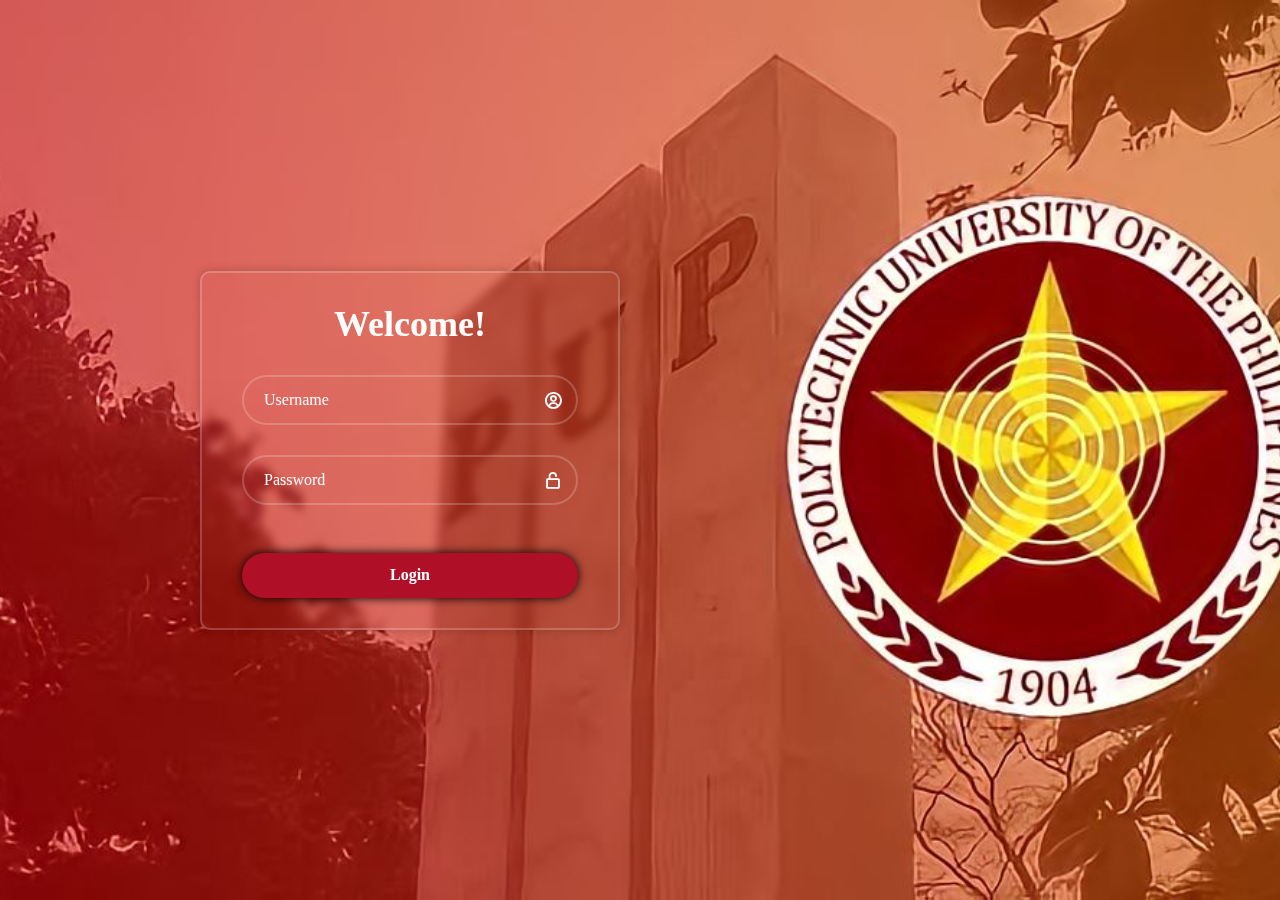
<file: index.html>
<!DOCTYPE html>
<html lang="en">
<head>
    <link href='https://unpkg.com/boxicons@2.1.4/css/boxicons.min.css' rel='stylesheet'>
    <title>Login Page</title>
    <link rel="stylesheet" href="style.css">
</head>
<body>
    <div class="login-container">
        <h2>Welcome!</h2>
        <form id="loginForm">
            <div class="form-group">
                <input type="text" id="username" name="username" required placeholder="Username">
                <i class='bx bx-user-circle'></i>
            </div>
            <div class="form-group">
                <input type="password" id="password" name="password" required placeholder="Password">
                <i class='bx bx-lock-open-alt' ></i>
            </div>
            <br>
            <button type="submit">Login</button>
            <br>
        </form>
        <p id="error-message"></p>
    </div>

    <script src="login.js"></script>
</body>
</html>
</file>
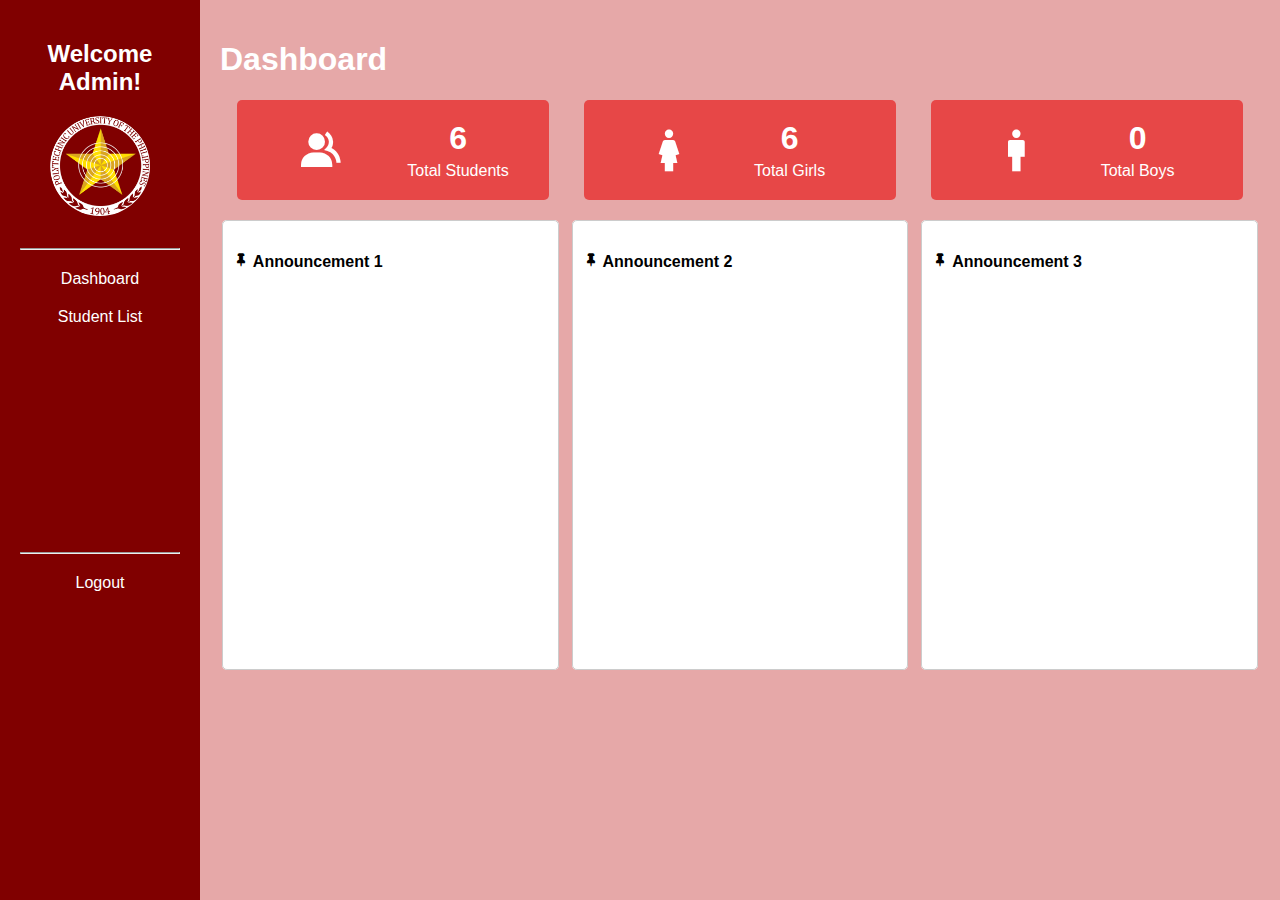
<file: admin.html>
<!DOCTYPE html>
<html lang="en">
<head>
    <title>Admin Dashboard</title>
    <link rel="stylesheet" href="admin.css">
    <link href='https://unpkg.com/boxicons@2.0.9/css/boxicons.min.css' rel='stylesheet'>

</head>
<body>
    <div class="sidebar">
        <h2>Welcome Admin!</h2>
        <div class="profile-picture">
            <img src="img/PUPLogo.png" alt="Profile Picture">
        </div>
        <hr>
        <ul>
            <center><li><a href="#" id="homeLink">Dashboard</a></li>
            <li><a href="#" id="studentListLink">Student List</a></li>
            <br>
            <br>
            <br>
            <br>
            <br>
            <br>
            <br>
            <br>
            <br>
            <br>
            <br>
            <hr>
            <li><a href="#" id="logoutLink">Logout</a></li></center>
        </ul>
    </div>

    <div class="content">
        <div id="home" class="dashboard-section">
            <div class="home">
                <h1>Dashboard</h1>
            </div>
            <div class="stats">
                <div class="stat-box">
                    &nbsp;&nbsp;&nbsp;&nbsp;&nbsp;&nbsp;&nbsp;&nbsp;&nbsp;<i class='bx bxs-group'></i>&nbsp;&nbsp;&nbsp;&nbsp;&nbsp;&nbsp;&nbsp;&nbsp;&nbsp;
                    <div class="stat-text">
                        <center><h1 id="totalStudents">0</h1>
                        <p>Total Students</p></center>
                    </div>
                </div>
                <div class="stat-box">
                    &nbsp;&nbsp;&nbsp;&nbsp;&nbsp;&nbsp;&nbsp;&nbsp;&nbsp;<i class='bx bx-female'></i> &nbsp;&nbsp;&nbsp;&nbsp;&nbsp;&nbsp;&nbsp;&nbsp;&nbsp;
                    <div class="stat-text">
                        <center><h1 id="totalGirls">0</h1>
                        <p>Total Girls</p></center>
                    </div>
                </div>
                <div class="stat-box">
                    &nbsp;&nbsp;&nbsp;&nbsp;&nbsp;&nbsp;&nbsp;&nbsp;&nbsp;<i class='bx bx-male'></i>&nbsp;&nbsp;&nbsp;&nbsp;&nbsp;&nbsp;&nbsp;&nbsp;&nbsp;
                    <div class="stat-text">
                        <center><h1 id="totalBoys">0</h1>
                        <p>Total Boys</p></center>
                    </div>
                </div>
            </div>
            
            <div class="announcements">
                <fieldset class="announcement-box">
                    <h4><i class='bx bxs-pin'></i> Announcement 1</legend></h4>
                    <p></p>
                </fieldset>
                <fieldset class="announcement-box">
                    <h4><i class='bx bxs-pin'></i> Announcement 2</legend></h4>
                    <p></p>
                </fieldset>
                <fieldset class="announcement-box">
                    <h4><i class='bx bxs-pin'></i> Announcement 3</legend></h4>
                    <p></p>
                </fieldset>
            </div>
        </div>
        <div id="studentList" class="dashboard-section" style="display: none;">
            <h1>Student List</h1>
            <button id="addStudentBtn">Add Student</button>
            <table id="studentTable">
                <thead>
                    <tr>
                        <th>Student ID</th>
                        <th>Picture</th>
                        <th>Name</th>
                        <th>Class</th>
                        <th>Gender</th>
                        <th>Action</th>
                    </tr>
                </thead>
                <tbody>
                    
                </tbody>
            </table>
        </div>
    </div>

    <div id="studentModal" class="modal">
        <div class="modal-content">
            <span class="close">&times;</span>
            <h2>Add Student</h2>
            <form id="studentForm">
                <input type="hidden" id="studentId" name="studentId">
                <div class="form-group">
                    <label for="studentName">Name:</label>
                    <input type="text" id="studentName" name="studentName" required>
                </div>
                <div class="form-group">
                    <label for="studentClass">Class:</label>
                    <input type="text" id="studentClass" name="studentClass" required>
                </div>
                <div class="form-group">
                    <label for="studentGender">Gender:</label>
                    <select id="studentGender" name="studentGender" required>
                        <option value="">Select Gender</option>
                        <option value="Male">Male</option>
                        <option value="Female">Female</option>
                    </select>
                </div>
                <div class="form-group">
                    <label for="studentPicture">Picture:</label>
                    <input type="url" id="studentPicture" name="studentPicture" notrequired accept="img/">
                </div>
                <button type="submit">Save</button>
            </form>
        </div>
    </div>

    <script src="admin.js"></script>
</body>
</html>
</file>
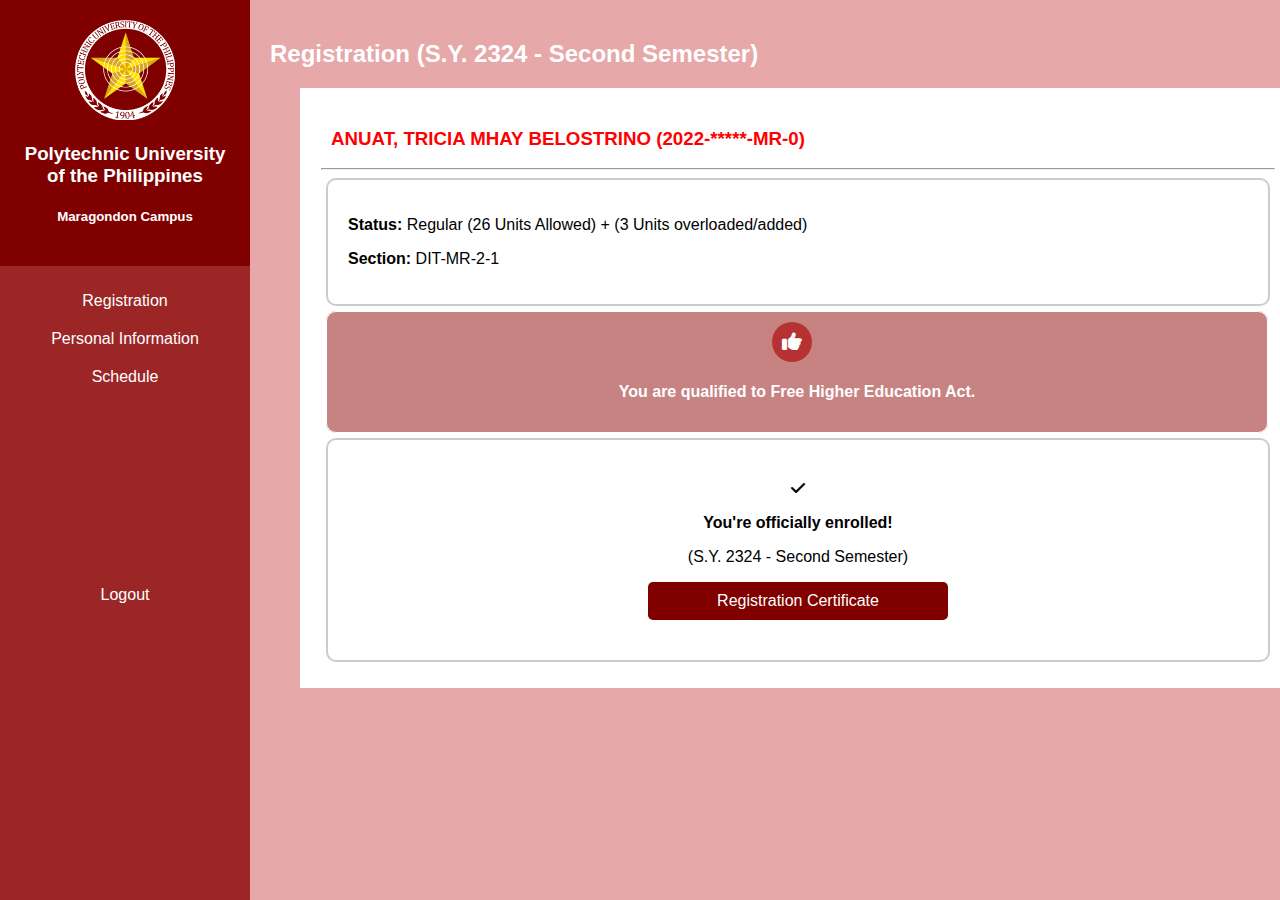
<file: student1.html>
<!DOCTYPE html>
<html lang="en">
<head>
  <meta charset="UTF-8">
  <meta name="viewport" content="width=device-width, initial-scale=1.0">
  <title>Student Profile</title>
  <link rel="stylesheet" href="student1.css">
  <link rel="stylesheet" href="https://cdnjs.cloudflare.com/ajax/libs/font-awesome/6.0.0-beta3/css/all.min.css">
</head>
<body>
    <div class="sidebar">
        <div class="school-header">
          <img src="img/PUPLogo.png" alt="School Logo">
          <h3>Polytechnic University of the Philippines</h3>
          <h5> Maragondon Campus </h5>
        </div>
        <center>
        <ul>
            <li><a href="#" onclick="showTab('enrollment')">Registration</a></li>
            <li><a href="#" onclick="showTab('personalInfo')">Personal Information</a></li>
            <li><a href="#" onclick="showTab('schedule')">Schedule</a></li>
            <br>
            <br>
            <br>
            <br>
            <br>
            <br>
            <br>
            <br>
            <br>
            <br>
            <li><a href="#" id="logoutLink">Logout</a></li>
        </ul>
        </center>
    </div>
    <div class="main-content">
        <div id="personalInfo" class="tab">
            <h2> Welcome back, Tricia Mhay!</h2>
            <fieldset>
                <div class="profile-header">
                    <div class="profile-picture">
                        <img src="img/tricia.jpeg" alt="Profile Picture">
                    </div>
                    <div class="profile-name">
                        <h2 style="color: black;">Tricia Mhay Belostrino Anuat</h2><br>
                        <h5>Class:</h5>
                        <p>DIT-2</p>
                    </div>
                    &nbsp;&nbsp;&nbsp;&nbsp;&nbsp;&nbsp;&nbsp;&nbsp;&nbsp;&nbsp;&nbsp;&nbsp;&nbsp;&nbsp;&nbsp;&nbsp;&nbsp;&nbsp;&nbsp;&nbsp;&nbsp;&nbsp;&nbsp;&nbsp;&nbsp;&nbsp;&nbsp;&nbsp;&nbsp;&nbsp;&nbsp;&nbsp;&nbsp;&nbsp;&nbsp;&nbsp;&nbsp;&nbsp;&nbsp;&nbsp;&nbsp;&nbsp;&nbsp;&nbsp;&nbsp;&nbsp;&nbsp;&nbsp;&nbsp;&nbsp;&nbsp;&nbsp;&nbsp;&nbsp;&nbsp;&nbsp;&nbsp;&nbsp;&nbsp;&nbsp;&nbsp;&nbsp;&nbsp;&nbsp;&nbsp;&nbsp;&nbsp;&nbsp;&nbsp;&nbsp;&nbsp;&nbsp;&nbsp;&nbsp;&nbsp;&nbsp;<button id="editButton" onclick="openModal()">Edit</button>
                </div>
                <div class="info-container">
                    <div class="info-box">
                        <h4> PERSONAL INFORMATION </h4>
                        <hr>
                        <p class="p1">Date of Birth: &nbsp;&nbsp;&nbsp;&nbsp;&nbsp;&nbsp;&nbsp;&nbsp;&nbsp;&nbsp;&nbsp;&nbsp;&nbsp;&nbsp;&nbsp;&nbsp;&nbsp;&nbsp;&nbsp;&nbsp;&nbsp;&nbsp;&nbsp; Age: </p>  
                        <p><strong> May 26,2004 &nbsp;&nbsp;&nbsp;&nbsp;&nbsp;&nbsp;&nbsp;&nbsp;&nbsp;&nbsp;&nbsp;&nbsp;&nbsp;&nbsp;&nbsp;&nbsp;&nbsp;&nbsp;&nbsp;&nbsp;&nbsp;&nbsp;&nbsp;&nbsp;20 </strong></p> 
                        <hr>
                        <p class="p1">Gender: </p>  
                        <p><strong>Female</strong></p> 
                        <hr>
                        <p class="p1">Nationality: </p>  
                        <p><strong>Filipino</strong></p> 
                        <hr>
                        <p class="p1">Religion: </p>  
                        <p><strong>Catholic</strong></p> 
                        <hr>
                        <p class="p1">Contact: </p>  
                        <p><strong>0935-437-7841</strong></p> 
                        <hr>
                        <p class="p1">Email: </p>  
                        <p><strong>anuattriciamhay@gmail.com</strong></p> 
                        <hr>
                        <p class="p1">Address: </p>  
                        <p><strong>Bartolome Reyes St. Tulay B. Maragondon, Cavite</strong></p> 
                        <hr>
                    </div>
                    <div class="info-box">
                        <h4> ACADEMIC INFORMATION </h4>
                        <hr>
                        <p class="p1">Elementary: </p>  
                        <p><strong>Tulay Elementary School</strong></p> 
                        <hr>
                        <p class="p1">Junior High School: </p>  
                        <p><strong>Bucal National Integrated School</strong></p> 
                        <hr>
                        <p class="p1">Senior High School: </p>  
                        <p><strong>Notre dame of Trece Martires</strong></p> 
                        <hr>
                        <p class="p1">College: </p>  
                        <p><strong>Polytechnic University of the Philippines</strong></p> 
                        <hr>
                        <p class="p1">Course: </p>  
                        <p><strong>Diploma in Information Technology</strong></p> 
                    </div>
                    <div class="right-info-boxes">
                        <div class="info-box small-box">
                            <div class="language">
                                <h4> SKILLS </h4>
                                <hr>
                                <ul>
                                    <li>
                                        <span class="text"> Time Management </span>
                                        <span class="percent">
                                            <div style="width:90%;" > </div>
                                        </span>
                                    </li>
                                    <br>
                                    <li>
                                        <span class="text"> Knowledge in Microsoft Applications </span>
                                        <span class="percent">
                                            <div style="width:95%;" > </div>
                                        </span>
                                    </li>
                                    <br>
                                    <li>
                                        <span class="text"> Knowledge in Microsoft Applications </span>
                                        <span class="percent">
                                            <div style="width:95%;" > </div>
                                        </span>
                                    </li>
                                </ul>
                            </div>
                        </div>
                        <div class="info-box small-box">
                            <h4> PARENTS INFORMATION </h4>
                            <hr>
                            <p class="p1">Mother's Name: </p>  
                            <p><strong>Marilyn B. Anuat</strong></p> 
                            <p class="p1">Father's Name: </p>  
                            <p><strong>Agorlo I. Anuat</strong></p> 
                        </div>
                    </div>
                </div>
            </fieldset>
        </div>
    </div>

    <!-- The Modal -->
    <div id="editModal" class="modal">
      <div class="modal-content">
          <center><h2>Edit Personal Information</h2></center>
          <form id="editForm">
              <label for="dob">Date of Birth:</label>
              <input type="text" id="dob" name="dob" value=" "><br>
              <br>
              <label for="age">Age:</label>
              <input type="text" id="age" name="age" value=" "><br>
              <br>
              <label for="gender">Gender:</label>
              <input type="text" id="gender" name="gender" value=" "><br>
              <br>
              <label for="nationality">Nationality:</label>
              <input type="text" id="nationality" name="nationality" value=" "><br>
              <br>
              <label for="religion">Religion:</label>
              <input type="text" id="religion" name="religion" value=" "><br>
              <br>
              <label for="contact">Contact:</label>
              <input type="text" id="contact" name="contact" value=" "><br>
              <br>
              <label for="email">Email:</label>
              <input type="text" id="email" name="email" value=" "><br>
              <br>
              <label for="address">Address:</label>
              <input type="text" id="address" name="address" value=" "><br>
              <br>
              <center><button type="button" id="saveButton" onclick="closeModal()">Save</button></center>
          </form>
      </div>
  </div>



    <div id="schedule" class="tab" style="display: none;">
      <h2> School Year 2324 - Second Semester </h2>
      <fieldset>
        <h3> ANUAT, TRICIA MHAY BELOSTRINO (2022-*****-MR-0)</h3>
        <hr>
        <table>
            <thead>
                <tr>
                    <th>#</th>
                    <th>Subject Code</th>
                    <th>Description</th>
                    <th>Lec</th>
                    <th>Lab</th>
                    <th>Unit</th>
                    <th>Schedule</th>
                </tr>
            </thead>
            <tbody>
                <tr>
                    <td>1</td>
                    <td>COMP 009</td>
                    <td>Object Oriented Programming</td>
                    <td>2.0</td>
                    <td>3.0</td>
                    <td>3.0</td>
                    <td>1- DIT-MC 2-1 W 12:30PM-6:00PM</td>
                </tr>
                <tr>
                  <td>2</td>
                  <td>COMP 010</td>
                  <td>Information Management</td>
                  <td>2.0</td>
                  <td>3.0</td>
                  <td>3.0</td>
                  <td>1- DIT-MC 2-1 W 8:00AM-12:00PM</td>
                </tr>
                <tr>
                  <td>3</td>
                  <td>COMP 012</td>
                  <td>Network Administration</td>
                  <td>2.0</td>
                  <td>3.0</td>
                  <td>3.0</td>
                  <td>1- DIT-MC 2-1 TH 12:30PM-4:30PM</td>
                </tr>
                <tr>
                  <td>4</td>
                  <td>COMP 013</td>
                  <td>Human Computer Interaction</td>
                  <td>3.0</td>
                  <td>0.0</td>
                  <td>3.0</td>
                  <td>1- DIT-MC 2-1 S 10:30AM-12:00PM</td>
                </tr>
                <tr>
                  <td>5</td>
                  <td>COMP 014</td>
                  <td>Quantitative Methods with Modeling and Simulation</td>
                  <td>3.0</td>
                  <td>0.0</td>
                  <td>3.0</td>
                  <td>1- DIT-MC 2-1 W 7:30AM-12:00PM</td>
                </tr>
                <tr>
                  <td>6</td>
                  <td>COMP 016</td>
                  <td>Web Development</td>
                  <td>2.0</td>
                  <td>3.0</td>
                  <td>3.0</td>
                  <td>1- DIT-MC 2-1 S 12:30pM-5:00PM</td>
                </tr>
                <tr>
                  <td>7</td>
                  <td>COMP 030</td>
                  <td>Business Intelligence</td>
                  <td>2.0</td>
                  <td>3.0</td>
                  <td>3.0</td>
                  <td>1- DIT-MC 2-1 TH/S 7:30AM-12:00PM/7:30AM-10:30AM</td>
                </tr>
                <tr>
                  <td>8</td>
                  <td>INTE 201</td>
                  <td>Programming 3 (Structured Programming)</td>
                  <td>2.0</td>
                  <td>3.0</td>
                  <td>3.0</td>
                  <td>1- DIT-MC 2-1 F 7:30AM-11:00PM</td>
                </tr>
                <tr>
                  <td>9</td>
                  <td>INTE 403</td>
                  <td>System administration and Maintenance</td>
                  <td>2.0</td>
                  <td>3.0</td>
                  <td>3.0</td>
                  <td>1- DIT-MC 2-1 TH/S 11:00PM-4:00PM</td>
                </tr>
                <tr>
                  <td>10</td>
                  <td>PATHFIT 4</td>
                  <td>Physical Activity Towards Health and Fitness 4</td>
                  <td>2.0</td>
                  <td>0.0</td>
                  <td>2.0</td>
                  <td>1- DIT-MC 2-1 M 2:00PM-4:00PM</td>
                </tr>
            </tbody>
        </table>
    </fieldset>
    </div>



    <div id="enrollment" class="tab" style="display: none;">
    <h2>Registration (S.Y. 2324 - Second Semester)</h2>
    <fieldset>
      <h3> ANUAT, TRICIA MHAY BELOSTRINO (2022-*****-MR-0)</h3></black>
      <hr>
      <fieldset id="f1">
        <p><strong>Status:</strong> Regular (26 Units Allowed) + (3 Units overloaded/added)</p> <p><strong>Section:</strong> DIT-MR-2-1</p>
      </fieldset>
      <fieldset id="f3">
        <div class="container">
          <div class="message">
            <a id="likeButton" href="#" class="icon-button">
              <i class="fas fa-thumbs-up"></i>
            </a>
          <h4>You are qualified to Free Higher Education Act.</h4>
          </div>
        </div>
      </fieldset>
      <fieldset id="f2">
        <div class="container">
          <div class="message">
            <i class="fas fa-check"></i><p><strong>You're officially enrolled!</strong></p>
            <p> (S.Y. 2324 - Second Semester)</p>
            <button id="certificateButton"><a href="rc/tricia.pdf" download> Registration Certificate </a></button>
          </div>
        </div>
      </fieldset>
    </div>
    </fieldset>
    <script src="student1.js"></script>
</body>
</html>
</file>
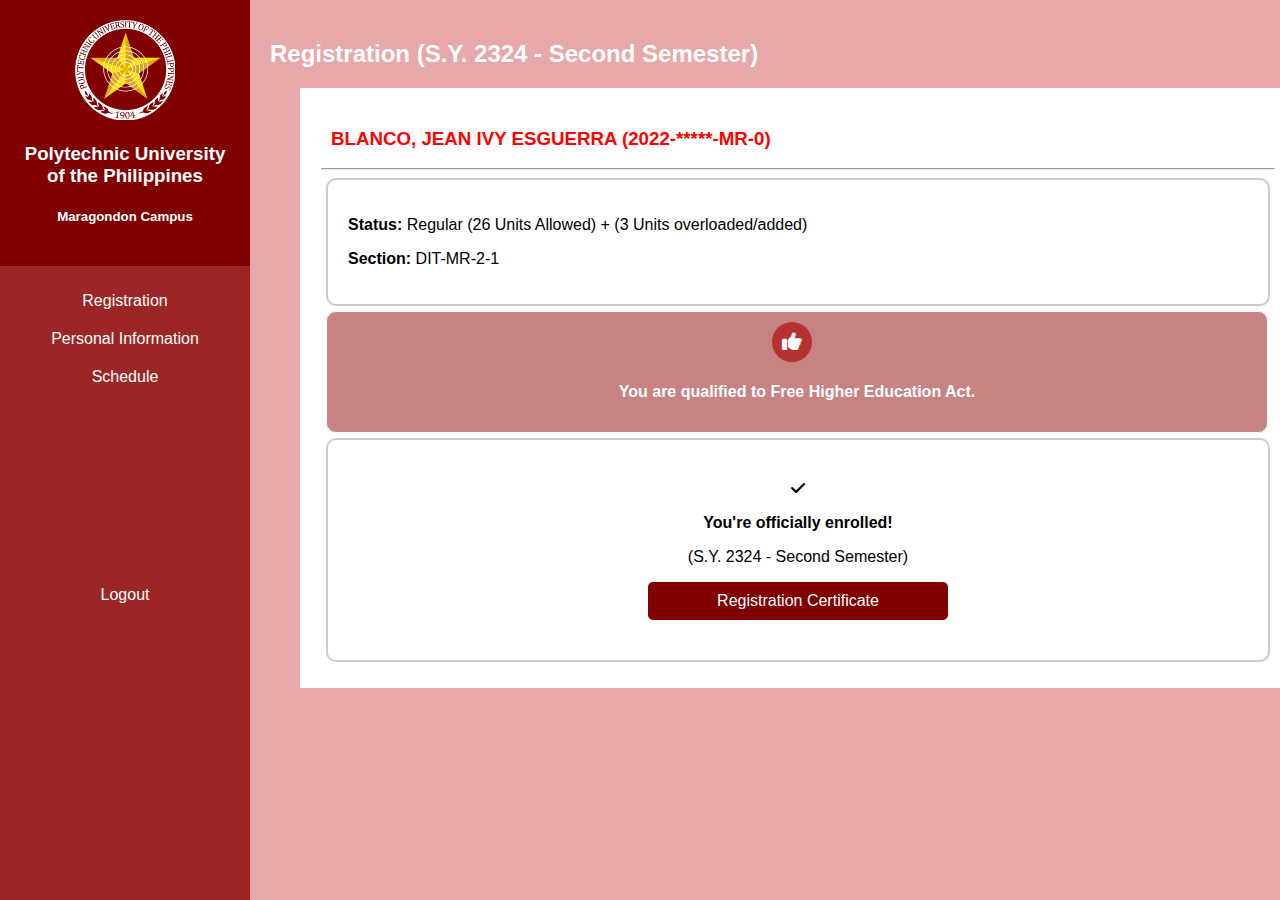
<file: student2.html>
<!DOCTYPE html>
<html lang="en">
<head>
  <meta charset="UTF-8">
  <meta name="viewport" content="width=device-width, initial-scale=1.0">
  <title>Student Profile</title>
  <link rel="stylesheet" href="student1.css">
  <link rel="stylesheet" href="https://cdnjs.cloudflare.com/ajax/libs/font-awesome/6.0.0-beta3/css/all.min.css">
</head>
<body>
    <div class="sidebar">
        <div class="school-header">
          <img src="img/PUPLogo.png" alt="School Logo">
          <h3>Polytechnic University of the Philippines</h3>
          <h5> Maragondon Campus </h5>
        </div>
        <center>
        <ul>
            <li><a href="#" onclick="showTab('enrollment')">Registration</a></li>
            <li><a href="#" onclick="showTab('personalInfo')">Personal Information</a></li>
            <li><a href="#" onclick="showTab('schedule')">Schedule</a></li>
            <br>
            <br>
            <br>
            <br>
            <br>
            <br>
            <br>
            <br>
            <br>
            <br>
            <li><a href="#" id="logoutLink">Logout</a></li>
        </ul>
        </center>
    </div>
    <div class="main-content">
        <div id="personalInfo" class="tab">
            <h2> Welcome back, Jean Ivy!</h2>
            <fieldset>
                <div class="profile-header">
                    <div class="profile-picture">
                        <img src="img/jean.jpg" alt="Profile Picture">
                    </div>
                    <div class="profile-name">
                        <h2 style="color: black;">Jean Ivy Esguerra Blanco</h2><br>
                        <h5>Class:</h5>
                        <p>DIT-2</p>
                    </div>
                    &nbsp;&nbsp;&nbsp;&nbsp;&nbsp;&nbsp;&nbsp;&nbsp;&nbsp;&nbsp;&nbsp;&nbsp;&nbsp;&nbsp;&nbsp;&nbsp;&nbsp;&nbsp;&nbsp;&nbsp;&nbsp;&nbsp;&nbsp;&nbsp;&nbsp;&nbsp;&nbsp;&nbsp;&nbsp;&nbsp;&nbsp;&nbsp;&nbsp;&nbsp;&nbsp;&nbsp;&nbsp;&nbsp;&nbsp;&nbsp;&nbsp;&nbsp;&nbsp;&nbsp;&nbsp;&nbsp;&nbsp;&nbsp;&nbsp;&nbsp;&nbsp;&nbsp;&nbsp;&nbsp;&nbsp;&nbsp;&nbsp;&nbsp;&nbsp;&nbsp;&nbsp;&nbsp;&nbsp;&nbsp;&nbsp;&nbsp;&nbsp;&nbsp;&nbsp;&nbsp;&nbsp;&nbsp;&nbsp;&nbsp;&nbsp;&nbsp;<button id="editButton" onclick="openModal()">Edit</button>
                </div>
                <div class="info-container">
                    <div class="info-box">
                        <h4> PERSONAL INFORMATION </h4>
                        <hr>
                        <p class="p1">Date of Birth: &nbsp;&nbsp;&nbsp;&nbsp;&nbsp;&nbsp;&nbsp;&nbsp;&nbsp;&nbsp;&nbsp;&nbsp;&nbsp;&nbsp;&nbsp;&nbsp;&nbsp;&nbsp;&nbsp;&nbsp;&nbsp;&nbsp;&nbsp; Age: </p>  
                        <p><strong> November 17, 2003 &nbsp;&nbsp;&nbsp;&nbsp;&nbsp;&nbsp;&nbsp;&nbsp;&nbsp;&nbsp;&nbsp;&nbsp;&nbsp;&nbsp;&nbsp;&nbsp;&nbsp;&nbsp;&nbsp;&nbsp;&nbsp;&nbsp;&nbsp; 20 </strong></p> 
                        <hr>
                        <p class="p1">Gender: </p>  
                        <p><strong>Female</strong></p> 
                        <hr>
                        <p class="p1">Nationality: </p>  
                        <p><strong>Filipino</strong></p> 
                        <hr>
                        <p class="p1">Religion: </p>  
                        <p><strong>Born Again</strong></p> 
                        <hr>
                        <p class="p1">Contact: </p>  
                        <p><strong>0997-296-4138</strong></p> 
                        <hr>
                        <p class="p1">Email: </p>  
                        <p><strong>jeanivyblanco@gmail.com</strong></p> 
                        <hr>
                        <p class="p1">Address: </p>  
                        <p><strong>317 Brgy. Halang Naic, Cavite</strong></p> 
                        <hr>
                    </div>
                    <div class="info-box">
                        <h4> ACADEMIC INFORMATION </h4>
                        <hr>
                        <p class="p1">Elementary: </p>  
                        <p><strong>Halang Elementary School</strong></p> 
                        <hr>
                        <p class="p1">Junior High School: </p>  
                        <p><strong>Naic Integrated National High School</strong></p> 
                        <hr>
                        <p class="p1">Senior High School: </p>  
                        <p><strong>Naic Integrated National High School</strong></p> 
                        <hr>
                        <p class="p1">College: </p>  
                        <p><strong>Polytechnic University of the Philippines</strong></p> 
                        <hr>
                        <p class="p1">Course: </p>  
                        <p><strong>Diploma in Information Technology</strong></p> 
                    </div>
                    <div class="right-info-boxes">
                        <div class="info-box small-box">
                            <div class="language">
                                <h4> SKILLS </h4>
                                <hr>
                                <ul>
                                    <li>
                                        <span class="text"> Time Management </span>
                                        <span class="percent">
                                            <div style="width:90%;" > </div>
                                        </span>
                                    </li>
                                    <br>
                                    <li>
                                        <span class="text"> Knowledge in Microsoft Applications </span>
                                        <span class="percent">
                                            <div style="width:95%;" > </div>
                                        </span>
                                    </li>
                                    <br>
                                    <li>
                                        <span class="text"> Knowledge in Microsoft Applications </span>
                                        <span class="percent">
                                            <div style="width:95%;" > </div>
                                        </span>
                                    </li>
                                </ul>
                            </div>
                        </div>
                        <div class="info-box small-box">
                            <h4> PARENTS INFORMATION </h4>
                            <hr>
                            <p class="p1">Mother's Name: </p>  
                            <p><strong>Marivel E. Blanco</strong></p> 
                            <p class="p1">Father's Name: </p>  
                            <p><strong>Rosaldy L. Blanco</strong></p> 
                        </div>
                    </div>
                </div>
            </fieldset>
        </div>
    </div>

    <!-- The Modal -->
    <div id="editModal" class="modal">
      <div class="modal-content">
          <center><h2>Edit Personal Information</h2></center>
          <form id="editForm">
              <label for="dob">Date of Birth:</label>
              <input type="text" id="dob" name="dob" value=" "><br>
              <br>
              <label for="age">Age:</label>
              <input type="text" id="age" name="age" value=" "><br>
              <br>
              <label for="gender">Gender:</label>
              <input type="text" id="gender" name="gender" value=" "><br>
              <br>
              <label for="nationality">Nationality:</label>
              <input type="text" id="nationality" name="nationality" value=" "><br>
              <br>
              <label for="religion">Religion:</label>
              <input type="text" id="religion" name="religion" value=" "><br>
              <br>
              <label for="contact">Contact:</label>
              <input type="text" id="contact" name="contact" value=" "><br>
              <br>
              <label for="email">Email:</label>
              <input type="text" id="email" name="email" value=" "><br>
              <br>
              <label for="address">Address:</label>
              <input type="text" id="address" name="address" value=" "><br>
              <br>
              <center><button type="button" id="saveButton" onclick="closeModal()">Save</button></center>
          </form>
      </div>
  </div>



    <div id="schedule" class="tab" style="display: none;">
      <h2> School Year 2324 - Second Semester </h2>
      <fieldset>
        <h3> BLANCO, JEAN IVY ESGUERRA (2022-*****-MR-0)</h3>
        <hr>
        <table>
            <thead>
                <tr>
                    <th>#</th>
                    <th>Subject Code</th>
                    <th>Description</th>
                    <th>Lec</th>
                    <th>Lab</th>
                    <th>Unit</th>
                    <th>Schedule</th>
                </tr>
            </thead>
            <tbody>
                <tr>
                    <td>1</td>
                    <td>COMP 009</td>
                    <td>Object Oriented Programming</td>
                    <td>2.0</td>
                    <td>3.0</td>
                    <td>3.0</td>
                    <td>1- DIT-MC 2-1 W 12:30PM-6:00PM</td>
                </tr>
                <tr>
                  <td>2</td>
                  <td>COMP 010</td>
                  <td>Information Management</td>
                  <td>2.0</td>
                  <td>3.0</td>
                  <td>3.0</td>
                  <td>1- DIT-MC 2-1 W 8:00AM-12:00PM</td>
                </tr>
                <tr>
                  <td>3</td>
                  <td>COMP 012</td>
                  <td>Network Administration</td>
                  <td>2.0</td>
                  <td>3.0</td>
                  <td>3.0</td>
                  <td>1- DIT-MC 2-1 TH 12:30PM-4:30PM</td>
                </tr>
                <tr>
                  <td>4</td>
                  <td>COMP 013</td>
                  <td>Human Computer Interaction</td>
                  <td>3.0</td>
                  <td>0.0</td>
                  <td>3.0</td>
                  <td>1- DIT-MC 2-1 S 10:30AM-12:00PM</td>
                </tr>
                <tr>
                  <td>5</td>
                  <td>COMP 014</td>
                  <td>Quantitative Methods with Modeling and Simulation</td>
                  <td>3.0</td>
                  <td>0.0</td>
                  <td>3.0</td>
                  <td>1- DIT-MC 2-1 W 7:30AM-12:00PM</td>
                </tr>
                <tr>
                  <td>6</td>
                  <td>COMP 016</td>
                  <td>Web Development</td>
                  <td>2.0</td>
                  <td>3.0</td>
                  <td>3.0</td>
                  <td>1- DIT-MC 2-1 S 12:30pM-5:00PM</td>
                </tr>
                <tr>
                  <td>7</td>
                  <td>COMP 030</td>
                  <td>Business Intelligence</td>
                  <td>2.0</td>
                  <td>3.0</td>
                  <td>3.0</td>
                  <td>1- DIT-MC 2-1 TH/S 7:30AM-12:00PM/7:30AM-10:30AM</td>
                </tr>
                <tr>
                  <td>8</td>
                  <td>INTE 201</td>
                  <td>Programming 3 (Structured Programming)</td>
                  <td>2.0</td>
                  <td>3.0</td>
                  <td>3.0</td>
                  <td>1- DIT-MC 2-1 F 7:30AM-11:00PM</td>
                </tr>
                <tr>
                  <td>9</td>
                  <td>INTE 403</td>
                  <td>System administration and Maintenance</td>
                  <td>2.0</td>
                  <td>3.0</td>
                  <td>3.0</td>
                  <td>1- DIT-MC 2-1 TH/S 11:00PM-4:00PM</td>
                </tr>
                <tr>
                  <td>10</td>
                  <td>PATHFIT 4</td>
                  <td>Physical Activity Towards Health and Fitness 4</td>
                  <td>2.0</td>
                  <td>0.0</td>
                  <td>2.0</td>
                  <td>1- DIT-MC 2-1 M 2:00PM-4:00PM</td>
                </tr>
            </tbody>
        </table>
    </fieldset>
    </div>



    <div id="enrollment" class="tab" style="display: none;">
    <h2>Registration (S.Y. 2324 - Second Semester)</h2>
    <fieldset>
      <h3>  BLANCO, JEAN IVY ESGUERRA (2022-*****-MR-0)</h3></black>
      <hr>
      <fieldset id="f1">
        <p><strong>Status:</strong> Regular (26 Units Allowed) + (3 Units overloaded/added)</p> <p><strong>Section:</strong> DIT-MR-2-1</p>
      </fieldset>
      <fieldset id="f3">
        <div class="container">
          <div class="message">
            <a id="likeButton" href="#" class="icon-button">
              <i class="fas fa-thumbs-up"></i>
            </a>
          <h4>You are qualified to Free Higher Education Act.</h4>
          </div>
        </div>
      </fieldset>
      <fieldset id="f2">
        <div class="container">
          <div class="message">
            <i class="fas fa-check"></i><p><strong>You're officially enrolled!</strong></p>
            <p> (S.Y. 2324 - Second Semester)</p>
            <button id="certificateButton"><a href="rc/jean.pdf" download> Registration Certificate </a></button>
          </div>
        </div>
      </fieldset>
    </div>
    </fieldset>
    <script src="student1.js"></script>
</body>
</html>
</file>
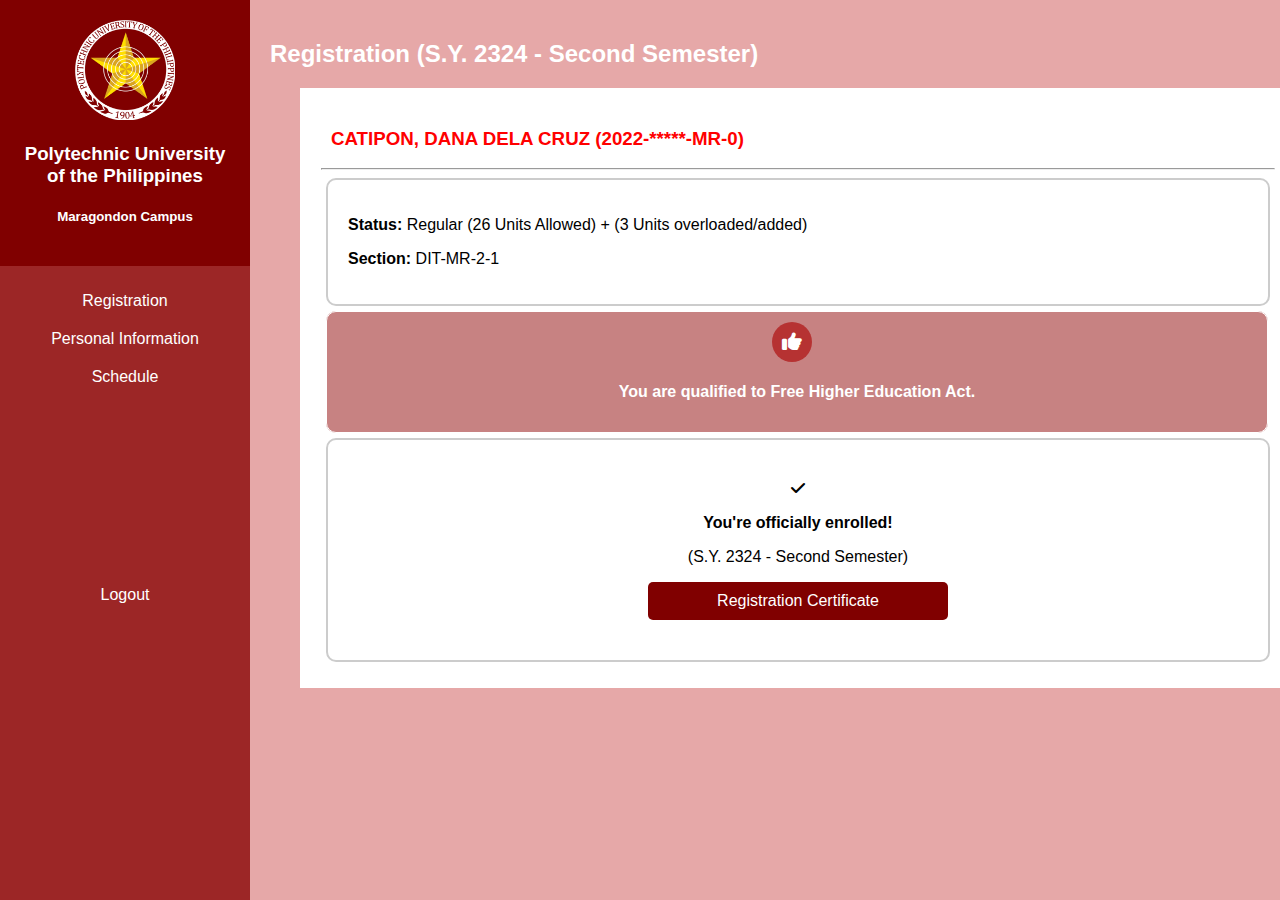
<file: student3.html>
<!DOCTYPE html>
<html lang="en">
<head>
  <meta charset="UTF-8">
  <meta name="viewport" content="width=device-width, initial-scale=1.0">
  <title>Student Profile</title>
  <link rel="stylesheet" href="student1.css">
  <link rel="stylesheet" href="https://cdnjs.cloudflare.com/ajax/libs/font-awesome/6.0.0-beta3/css/all.min.css">
</head>
<body>
    <div class="sidebar">
        <div class="school-header">
          <img src="img/PUPLogo.png" alt="School Logo">
          <h3>Polytechnic University of the Philippines</h3>
          <h5> Maragondon Campus </h5>
        </div>
        <center>
        <ul>
            <li><a href="#" onclick="showTab('enrollment')">Registration</a></li>
            <li><a href="#" onclick="showTab('personalInfo')">Personal Information</a></li>
            <li><a href="#" onclick="showTab('schedule')">Schedule</a></li>
            <br>
            <br>
            <br>
            <br>
            <br>
            <br>
            <br>
            <br>
            <br>
            <br>
            <li><a href="#" id="logoutLink">Logout</a></li>
        </ul>
        </center>
    </div>
    <div class="main-content">
        <div id="personalInfo" class="tab">
            <h2> Welcome back, Dana!</h2>
            <fieldset>
                <div class="profile-header">
                    <div class="profile-picture">
                        <img src="img/dana.jpg" alt="Profile Picture">
                    </div>
                    <div class="profile-name">
                        <h2 style="color: black;">Dana Dela Cruz Catipon</h2><br>
                        <h5>Class:</h5>
                        <p>DIT-2</p>
                    </div>
                    &nbsp;&nbsp;&nbsp;&nbsp;&nbsp;&nbsp;&nbsp;&nbsp;&nbsp;&nbsp;&nbsp;&nbsp;&nbsp;&nbsp;&nbsp;&nbsp;&nbsp;&nbsp;&nbsp;&nbsp;&nbsp;&nbsp;&nbsp;&nbsp;&nbsp;&nbsp;&nbsp;&nbsp;&nbsp;&nbsp;&nbsp;&nbsp;&nbsp;&nbsp;&nbsp;&nbsp;&nbsp;&nbsp;&nbsp;&nbsp;&nbsp;&nbsp;&nbsp;&nbsp;&nbsp;&nbsp;&nbsp;&nbsp;&nbsp;&nbsp;&nbsp;&nbsp;&nbsp;&nbsp;&nbsp;&nbsp;&nbsp;&nbsp;&nbsp;&nbsp;&nbsp;&nbsp;&nbsp;&nbsp;&nbsp;&nbsp;&nbsp;&nbsp;&nbsp;&nbsp;&nbsp;&nbsp;&nbsp;&nbsp;&nbsp;&nbsp;<button id="editButton" onclick="openModal()">Edit</button>
                </div>
                <div class="info-container">
                    <div class="info-box">
                        <h4> PERSONAL INFORMATION </h4>
                        <hr>
                        <p class="p1">Date of Birth: &nbsp;&nbsp;&nbsp;&nbsp;&nbsp;&nbsp;&nbsp;&nbsp;&nbsp;&nbsp;&nbsp;&nbsp;&nbsp;&nbsp;&nbsp;&nbsp;&nbsp;&nbsp;&nbsp;&nbsp;&nbsp;&nbsp;&nbsp; Age: </p>  
                        <p><strong> April 10, 2003 &nbsp;&nbsp;&nbsp;&nbsp;&nbsp;&nbsp;&nbsp;&nbsp;&nbsp;&nbsp;&nbsp;&nbsp;&nbsp;&nbsp;&nbsp;&nbsp;&nbsp;&nbsp;&nbsp;&nbsp;&nbsp; 21 </strong></p> 
                        <hr>
                        <p class="p1">Gender: </p>  
                        <p><strong>Female</strong></p> 
                        <hr>
                        <p class="p1">Nationality: </p>  
                        <p><strong>Filipino</strong></p> 
                        <hr>
                        <p class="p1">Religion: </p>  
                        <p><strong>Catholic</strong></p> 
                        <hr>
                        <p class="p1">Contact: </p>  
                        <p><strong>0991-713-1024</strong></p> 
                        <hr>
                        <p class="p1">Email: </p>  
                        <p><strong>dcatipondc@gmail.com</strong></p> 
                        <hr>
                        <p class="p1">Address: </p>  
                        <p><strong>0345 B.Tibayan St.Ternate, Cavite</strong></p> 
                        <hr>
                    </div>
                    <div class="info-box">
                        <h4> ACADEMIC INFORMATION </h4>
                        <hr>
                        <p class="p1">Elementary: </p>  
                        <p><strong>Ternate Central Elementary School</strong></p> 
                        <hr>
                        <p class="p1">Junior High School: </p>  
                        <p><strong>Ternate Integrated National High School</strong></p> 
                        <hr>
                        <p class="p1">Senior High School: </p>  
                        <p><strong>Ternate Integrated National High School</strong></p> 
                        <hr>
                        <p class="p1">College: </p>  
                        <p><strong>Polytechnic University of the Philippines - MC</strong></p> 
                        <hr>
                        <p class="p1">Course: </p>  
                        <p><strong>Diploma in Information Technology</strong></p> 
                    </div>
                    <div class="right-info-boxes">
                        <div class="info-box small-box">
                            <div class="language">
                                <h4> SKILLS </h4>
                                <hr>
                                <ul>
                                    <li>
                                        <span class="text"> Time Management </span>
                                        <span class="percent">
                                            <div style="width:95%;" > </div>
                                        </span>
                                    </li>
                                    <br>
                                    <li>
                                        <span class="text"> Knowledge in Microsoft Applications </span>
                                        <span class="percent">
                                            <div style="width:95%;" > </div>
                                        </span>
                                    </li>
                                    <br>
                                    <li>
                                        <span class="text"> Communication </span>
                                        <span class="percent">
                                            <div style="width:85%;" > </div>
                                        </span>
                                    </li>
                                </ul>
                            </div>
                        </div>
                        <div class="info-box small-box">
                            <h4> PARENTS INFORMATION </h4>
                            <hr>
                            <p class="p1">Mother's Name: </p>  
                            <p><strong>Edna D. Catipon</strong></p> 
                            <p class="p1">Father's Name: </p>  
                            <p><strong>Danilo R. Catipon</strong></p> 
                        </div>
                    </div>
                </div>
            </fieldset>
        </div>
    </div>

    <!-- The Modal -->
    <div id="editModal" class="modal">
        <div class="modal-content">
            <center><h2>Edit Personal Information</h2></center>
            <form id="editForm">
                <label for="dob">Date of Birth:</label>
                <input type="text" id="dob" name="dob" value=" "><br>
                <br>
                <label for="age">Age:</label>
                <input type="text" id="age" name="age" value=" "><br>
                <br>
                <label for="gender">Gender:</label>
                <input type="text" id="gender" name="gender" value=" "><br>
                <br>
                <label for="nationality">Nationality:</label>
                <input type="text" id="nationality" name="nationality" value=" "><br>
                <br>
                <label for="religion">Religion:</label>
                <input type="text" id="religion" name="religion" value=" "><br>
                <br>
                <label for="contact">Contact:</label>
                <input type="text" id="contact" name="contact" value=" "><br>
                <br>
                <label for="email">Email:</label>
                <input type="text" id="email" name="email" value=" "><br>
                <br>
                <label for="address">Address:</label>
                <input type="text" id="address" name="address" value=" "><br>
                <br>
                <center><button type="button" id="saveButton" onclick="closeModal()">Save</button></center>
            </form>
        </div>
    </div>



    <div id="schedule" class="tab" style="display: none;">
      <h2> School Year 2324 - Second Semester </h2>
      <fieldset>
        <h3> CATIPON, DANA DELA CRUZ (2022-*****-MR-0)</h3>
        <hr>
        <table>
            <thead>
                <tr>
                    <th>#</th>
                    <th>Subject Code</th>
                    <th>Description</th>
                    <th>Lec</th>
                    <th>Lab</th>
                    <th>Unit</th>
                    <th>Schedule</th>
                </tr>
            </thead>
            <tbody>
                <tr>
                    <td>1</td>
                    <td>COMP 009</td>
                    <td>Object Oriented Programming</td>
                    <td>2.0</td>
                    <td>3.0</td>
                    <td>3.0</td>
                    <td>1- DIT-MC 2-1 W 12:30PM-6:00PM</td>
                </tr>
                <tr>
                  <td>2</td>
                  <td>COMP 010</td>
                  <td>Information Management</td>
                  <td>2.0</td>
                  <td>3.0</td>
                  <td>3.0</td>
                  <td>1- DIT-MC 2-1 W 8:00AM-12:00PM</td>
                </tr>
                <tr>
                  <td>3</td>
                  <td>COMP 012</td>
                  <td>Network Administration</td>
                  <td>2.0</td>
                  <td>3.0</td>
                  <td>3.0</td>
                  <td>1- DIT-MC 2-1 TH 12:30PM-4:30PM</td>
                </tr>
                <tr>
                  <td>4</td>
                  <td>COMP 013</td>
                  <td>Human Computer Interaction</td>
                  <td>3.0</td>
                  <td>0.0</td>
                  <td>3.0</td>
                  <td>1- DIT-MC 2-1 S 10:30AM-12:00PM</td>
                </tr>
                <tr>
                  <td>5</td>
                  <td>COMP 014</td>
                  <td>Quantitative Methods with Modeling and Simulation</td>
                  <td>3.0</td>
                  <td>0.0</td>
                  <td>3.0</td>
                  <td>1- DIT-MC 2-1 W 7:30AM-12:00PM</td>
                </tr>
                <tr>
                  <td>6</td>
                  <td>COMP 016</td>
                  <td>Web Development</td>
                  <td>2.0</td>
                  <td>3.0</td>
                  <td>3.0</td>
                  <td>1- DIT-MC 2-1 S 12:30pM-5:00PM</td>
                </tr>
                <tr>
                  <td>7</td>
                  <td>COMP 030</td>
                  <td>Business Intelligence</td>
                  <td>2.0</td>
                  <td>3.0</td>
                  <td>3.0</td>
                  <td>1- DIT-MC 2-1 TH/S 7:30AM-12:00PM/7:30AM-10:30AM</td>
                </tr>
                <tr>
                  <td>8</td>
                  <td>INTE 201</td>
                  <td>Programming 3 (Structured Programming)</td>
                  <td>2.0</td>
                  <td>3.0</td>
                  <td>3.0</td>
                  <td>1- DIT-MC 2-1 F 7:30AM-11:00PM</td>
                </tr>
                <tr>
                  <td>9</td>
                  <td>INTE 403</td>
                  <td>System administration and Maintenance</td>
                  <td>2.0</td>
                  <td>3.0</td>
                  <td>3.0</td>
                  <td>1- DIT-MC 2-1 TH/S 11:00PM-4:00PM</td>
                </tr>
                <tr>
                  <td>10</td>
                  <td>PATHFIT 4</td>
                  <td>Physical Activity Towards Health and Fitness 4</td>
                  <td>2.0</td>
                  <td>0.0</td>
                  <td>2.0</td>
                  <td>1- DIT-MC 2-1 M 2:00PM-4:00PM</td>
                </tr>
            </tbody>
        </table>
    </fieldset>
    </div>



    <div id="enrollment" class="tab" style="display: none;">
    <h2>Registration (S.Y. 2324 - Second Semester)</h2>
    <fieldset>
      <h3>  CATIPON, DANA DELA CRUZ (2022-*****-MR-0)</h3></black>
      <hr>
      <fieldset id="f1">
        <p><strong>Status:</strong> Regular (26 Units Allowed) + (3 Units overloaded/added)</p> <p><strong>Section:</strong> DIT-MR-2-1</p>
      </fieldset>
      <fieldset id="f3">
        <div class="container">
          <div class="message">
            <a id="likeButton" href="#" class="icon-button">
              <i class="fas fa-thumbs-up"></i>
            </a>
          <h4>You are qualified to Free Higher Education Act.</h4>
          </div>
        </div>
      </fieldset>
      <fieldset id="f2">
        <div class="container">
          <div class="message">
            <i class="fas fa-check"></i><p><strong>You're officially enrolled!</strong></p>
            <p> (S.Y. 2324 - Second Semester)</p>
            <button id="certificateButton"><a href="rc/dana.pdf" download> Registration Certificate </a></button>
          </div>
        </div>
      </fieldset>
    </div>
    </fieldset>
    <script src="student1.js"></script>
</body>
</html>
</file>
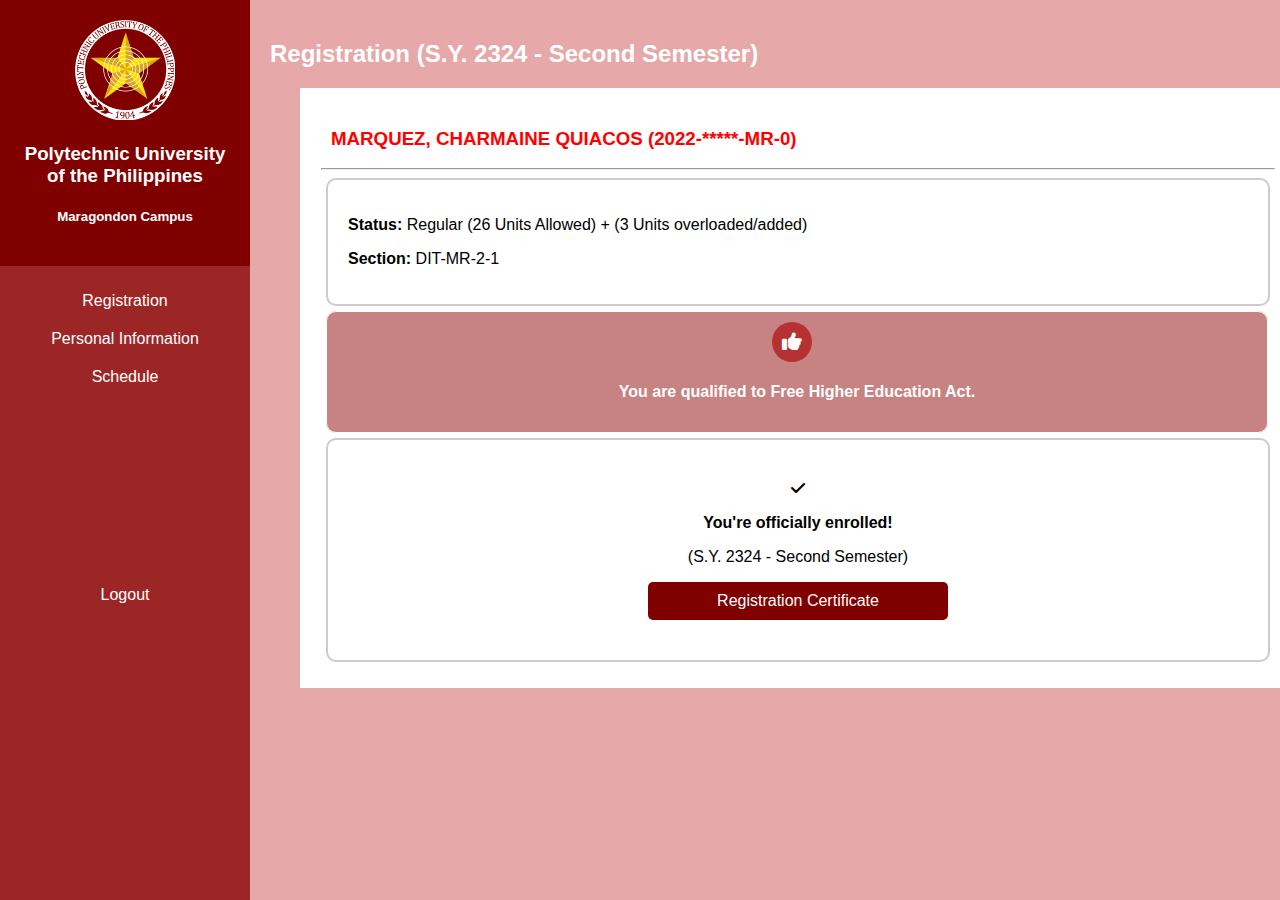
<file: student4.html>
<!DOCTYPE html>
<html lang="en">
<head>
  <meta charset="UTF-8">
  <meta name="viewport" content="width=device-width, initial-scale=1.0">
  <title>Student Profile</title>
  <link rel="stylesheet" href="student1.css">
  <link rel="stylesheet" href="https://cdnjs.cloudflare.com/ajax/libs/font-awesome/6.0.0-beta3/css/all.min.css">
</head>
<body>
    <div class="sidebar">
        <div class="school-header">
          <img src="img/PUPLogo.png" alt="School Logo">
          <h3>Polytechnic University of the Philippines</h3>
          <h5> Maragondon Campus </h5>
        </div>
        <center>
        <ul>
            <li><a href="#" onclick="showTab('enrollment')">Registration</a></li>
            <li><a href="#" onclick="showTab('personalInfo')">Personal Information</a></li>
            <li><a href="#" onclick="showTab('schedule')">Schedule</a></li>
            <br>
            <br>
            <br>
            <br>
            <br>
            <br>
            <br>
            <br>
            <br>
            <br>
            <li><a href="#" id="logoutLink">Logout</a></li>
        </ul>
        </center>
    </div>
    <div class="main-content">
        <div id="personalInfo" class="tab">
            <h2> Welcome back, Charmaine!</h2>
            <fieldset>
                <div class="profile-header">
                    <div class="profile-picture">
                        <img src="img/char.jpeg" alt="Profile Picture">
                    </div>
                    <div class="profile-name">
                        <h2 style="color: black;">Charmaine Quiacos Marquez</h2><br>
                        <h5>Class:</h5>
                        <p>DIT-2</p>
                    </div>
                    &nbsp;&nbsp;&nbsp;&nbsp;&nbsp;&nbsp;&nbsp;&nbsp;&nbsp;&nbsp;&nbsp;&nbsp;&nbsp;&nbsp;&nbsp;&nbsp;&nbsp;&nbsp;&nbsp;&nbsp;&nbsp;&nbsp;&nbsp;&nbsp;&nbsp;&nbsp;&nbsp;&nbsp;&nbsp;&nbsp;&nbsp;&nbsp;&nbsp;&nbsp;&nbsp;&nbsp;&nbsp;&nbsp;&nbsp;&nbsp;&nbsp;&nbsp;&nbsp;&nbsp;&nbsp;&nbsp;&nbsp;&nbsp;&nbsp;&nbsp;&nbsp;&nbsp;&nbsp;&nbsp;&nbsp;&nbsp;&nbsp;&nbsp;&nbsp;&nbsp;&nbsp;&nbsp;&nbsp;&nbsp;&nbsp;&nbsp;&nbsp;&nbsp;&nbsp;&nbsp;&nbsp;&nbsp;&nbsp;&nbsp;&nbsp;&nbsp;<button id="editButton" onclick="openModal()">Edit</button>
                </div>
                <div class="info-container">
                    <div class="info-box">
                        <h4> PERSONAL INFORMATION </h4>
                        <hr>
                        <p class="p1">Date of Birth: &nbsp;&nbsp;&nbsp;&nbsp;&nbsp;&nbsp;&nbsp;&nbsp;&nbsp;&nbsp;&nbsp;&nbsp;&nbsp;&nbsp;&nbsp;&nbsp;&nbsp;&nbsp;&nbsp;&nbsp;&nbsp;&nbsp;&nbsp; Age: </p>  
                        <p><strong> July 21, 2004 &nbsp;&nbsp;&nbsp;&nbsp;&nbsp;&nbsp;&nbsp;&nbsp;&nbsp;&nbsp;&nbsp;&nbsp;&nbsp;&nbsp;&nbsp;&nbsp;&nbsp;&nbsp;&nbsp;&nbsp;&nbsp;&nbsp;&nbsp;19 </strong></p> 
                        <hr>
                        <p class="p1">Gender: </p>  
                        <p><strong>Female</strong></p> 
                        <hr>
                        <p class="p1">Nationality: </p>  
                        <p><strong>Filipino</strong></p> 
                        <hr>
                        <p class="p1">Religion: </p>  
                        <p><strong>INC</strong></p> 
                        <hr>
                        <p class="p1">Contact: </p>  
                        <p><strong>0906-670-5416</strong></p> 
                        <hr>
                        <p class="p1">Email: </p>  
                        <p><strong>chrmnquiacosmarquez@gmail.com</strong></p> 
                        <hr>
                        <p class="p1">Address: </p>  
                        <p><strong>Tulay B. Maragondon, Cavite </strong></p> 
                        <hr>
                    </div>
                    <div class="info-box">
                        <h4> ACADEMIC INFORMATION </h4>
                        <hr>
                        <p class="p1">Elementary: </p>  
                        <p><strong>Tulay Elementary School</strong></p> 
                        <hr>
                        <p class="p1">Junior High School: </p>  
                        <p><strong>Bucal National Integrated School</strong></p> 
                        <hr>
                        <p class="p1">Senior High School: </p>  
                        <p><strong>Bucal National Integrated School</strong></p> 
                        <hr>
                        <p class="p1">College: </p>  
                        <p><strong>Polytechnic University of the Philippines</strong></p> 
                        <hr>
                        <p class="p1">Course: </p>  
                        <p><strong>Diploma in Information Technology</strong></p> 
                    </div>
                    <div class="right-info-boxes">
                        <div class="info-box small-box">
                            <div class="language">
                                <h4> SKILLS </h4>
                                <hr>
                                <ul>
                                    <li>
                                        <span class="text"> Time Management </span>
                                        <span class="percent">
                                            <div style="width:90%;" > </div>
                                        </span>
                                    </li>
                                    <br>
                                    <li>
                                        <span class="text"> Knowledge in Microsoft Applications </span>
                                        <span class="percent">
                                            <div style="width:95%;" > </div>
                                        </span>
                                    </li>
                                    <br>
                                    <li>
                                        <span class="text"> Knowledge in Microsoft Applications </span>
                                        <span class="percent">
                                            <div style="width:95%;" > </div>
                                        </span>
                                    </li>
                                </ul>
                            </div>
                        </div>
                        <div class="info-box small-box">
                            <h4> PARENTS INFORMATION </h4>
                            <hr>
                            <p class="p1">Mother's Name: </p>  
                            <p><strong>May Q. Marquez</strong></p> 
                            <p class="p1">Father's Name: </p>  
                            <p><strong>Cleto C. Marquez</strong></p> 
                        </div>
                    </div>
                </div>
            </fieldset>
        </div>
    </div>

    <!-- The Modal -->
    <div id="editModal" class="modal">
      <div class="modal-content">
          <center><h2>Edit Personal Information</h2></center>
          <form id="editForm">
              <label for="dob">Date of Birth:</label>
              <input type="text" id="dob" name="dob" value=" "><br>
              <br>
              <label for="age">Age:</label>
              <input type="text" id="age" name="age" value=" "><br>
              <br>
              <label for="gender">Gender:</label>
              <input type="text" id="gender" name="gender" value=" "><br>
              <br>
              <label for="nationality">Nationality:</label>
              <input type="text" id="nationality" name="nationality" value=" "><br>
              <br>
              <label for="religion">Religion:</label>
              <input type="text" id="religion" name="religion" value=" "><br>
              <br>
              <label for="contact">Contact:</label>
              <input type="text" id="contact" name="contact" value=" "><br>
              <br>
              <label for="email">Email:</label>
              <input type="text" id="email" name="email" value=" "><br>
              <br>
              <label for="address">Address:</label>
              <input type="text" id="address" name="address" value=" "><br>
              <br>
              <center><button type="button" id="saveButton" onclick="closeModal()">Save</button></center>
          </form>
      </div>
  </div>



    <div id="schedule" class="tab" style="display: none;">
      <h2> School Year 2324 - Second Semester </h2>
      <fieldset>
        <h3> MARQUEZ, CHARMAINE QUIACOS (2022-*****-MR-0)</h3>
        <hr>
        <table>
            <thead>
                <tr>
                    <th>#</th>
                    <th>Subject Code</th>
                    <th>Description</th>
                    <th>Lec</th>
                    <th>Lab</th>
                    <th>Unit</th>
                    <th>Schedule</th>
                </tr>
            </thead>
            <tbody>
                <tr>
                    <td>1</td>
                    <td>COMP 009</td>
                    <td>Object Oriented Programming</td>
                    <td>2.0</td>
                    <td>3.0</td>
                    <td>3.0</td>
                    <td>1- DIT-MC 2-1 W 12:30PM-6:00PM</td>
                </tr>
                <tr>
                  <td>2</td>
                  <td>COMP 010</td>
                  <td>Information Management</td>
                  <td>2.0</td>
                  <td>3.0</td>
                  <td>3.0</td>
                  <td>1- DIT-MC 2-1 W 8:00AM-12:00PM</td>
                </tr>
                <tr>
                  <td>3</td>
                  <td>COMP 012</td>
                  <td>Network Administration</td>
                  <td>2.0</td>
                  <td>3.0</td>
                  <td>3.0</td>
                  <td>1- DIT-MC 2-1 TH 12:30PM-4:30PM</td>
                </tr>
                <tr>
                  <td>4</td>
                  <td>COMP 013</td>
                  <td>Human Computer Interaction</td>
                  <td>3.0</td>
                  <td>0.0</td>
                  <td>3.0</td>
                  <td>1- DIT-MC 2-1 S 10:30AM-12:00PM</td>
                </tr>
                <tr>
                  <td>5</td>
                  <td>COMP 014</td>
                  <td>Quantitative Methods with Modeling and Simulation</td>
                  <td>3.0</td>
                  <td>0.0</td>
                  <td>3.0</td>
                  <td>1- DIT-MC 2-1 W 7:30AM-12:00PM</td>
                </tr>
                <tr>
                  <td>6</td>
                  <td>COMP 016</td>
                  <td>Web Development</td>
                  <td>2.0</td>
                  <td>3.0</td>
                  <td>3.0</td>
                  <td>1- DIT-MC 2-1 S 12:30pM-5:00PM</td>
                </tr>
                <tr>
                  <td>7</td>
                  <td>COMP 030</td>
                  <td>Business Intelligence</td>
                  <td>2.0</td>
                  <td>3.0</td>
                  <td>3.0</td>
                  <td>1- DIT-MC 2-1 TH/S 7:30AM-12:00PM/7:30AM-10:30AM</td>
                </tr>
                <tr>
                  <td>8</td>
                  <td>INTE 201</td>
                  <td>Programming 3 (Structured Programming)</td>
                  <td>2.0</td>
                  <td>3.0</td>
                  <td>3.0</td>
                  <td>1- DIT-MC 2-1 F 7:30AM-11:00PM</td>
                </tr>
                <tr>
                  <td>9</td>
                  <td>INTE 403</td>
                  <td>System administration and Maintenance</td>
                  <td>2.0</td>
                  <td>3.0</td>
                  <td>3.0</td>
                  <td>1- DIT-MC 2-1 TH/S 11:00PM-4:00PM</td>
                </tr>
                <tr>
                  <td>10</td>
                  <td>PATHFIT 4</td>
                  <td>Physical Activity Towards Health and Fitness 4</td>
                  <td>2.0</td>
                  <td>0.0</td>
                  <td>2.0</td>
                  <td>1- DIT-MC 2-1 M 2:00PM-4:00PM</td>
                </tr>
            </tbody>
        </table>
    </fieldset>
    </div>



    <div id="enrollment" class="tab" style="display: none;">
    <h2>Registration (S.Y. 2324 - Second Semester)</h2>
    <fieldset>
      <h3>  MARQUEZ, CHARMAINE QUIACOS (2022-*****-MR-0)</h3></black>
      <hr>
      <fieldset id="f1">
        <p><strong>Status:</strong> Regular (26 Units Allowed) + (3 Units overloaded/added)</p> <p><strong>Section:</strong> DIT-MR-2-1</p>
      </fieldset>
      <fieldset id="f3">
        <div class="container">
          <div class="message">
            <a id="likeButton" href="#" class="icon-button">
              <i class="fas fa-thumbs-up"></i>
            </a>
          <h4>You are qualified to Free Higher Education Act.</h4>
          </div>
        </div>
      </fieldset>
      <fieldset id="f2">
        <div class="container">
          <div class="message">
            <i class="fas fa-check"></i><p><strong>You're officially enrolled!</strong></p>
            <p> (S.Y. 2324 - Second Semester)</p>
            <button id="certificateButton"><a href="rc/char.pdf" download> Registration Certificate </a></button>
          </div>
        </div>
      </fieldset>
    </div>
    </fieldset>
    <script src="student1.js"></script>
</body>
</html>
</file>
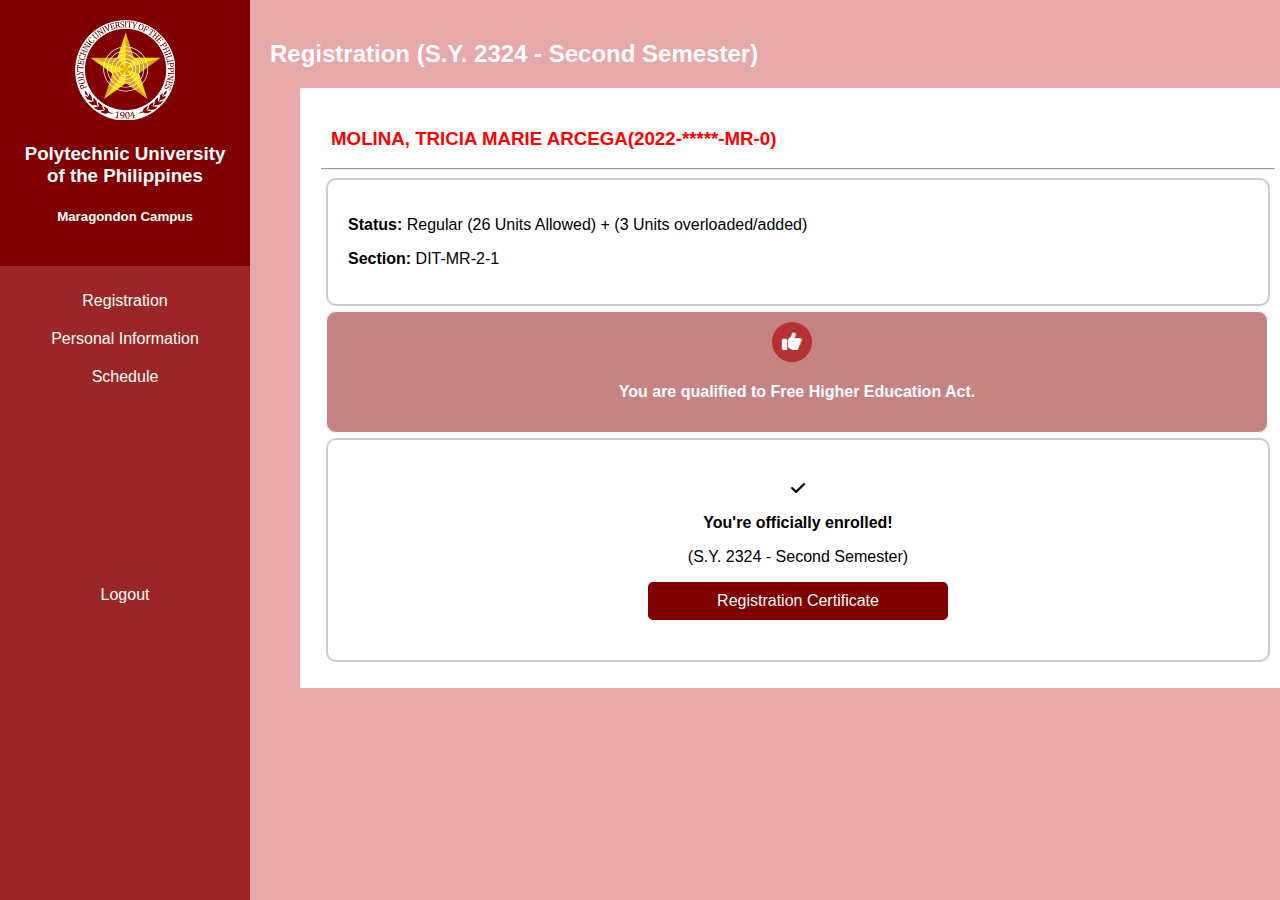
<file: student5.html>
<!DOCTYPE html>
<html lang="en">
<head>
  <meta charset="UTF-8">
  <meta name="viewport" content="width=device-width, initial-scale=1.0">
  <title>Student Profile</title>
  <link rel="stylesheet" href="student1.css">
  <link rel="stylesheet" href="https://cdnjs.cloudflare.com/ajax/libs/font-awesome/6.0.0-beta3/css/all.min.css">
</head>
<body>
    <div class="sidebar">
        <div class="school-header">
          <img src="img/PUPLogo.png" alt="School Logo">
          <h3>Polytechnic University of the Philippines</h3>
          <h5> Maragondon Campus </h5>
        </div>
        <center>
        <ul>
            <li><a href="#" onclick="showTab('enrollment')">Registration</a></li>
            <li><a href="#" onclick="showTab('personalInfo')">Personal Information</a></li>
            <li><a href="#" onclick="showTab('schedule')">Schedule</a></li>
            <br>
            <br>
            <br>
            <br>
            <br>
            <br>
            <br>
            <br>
            <br>
            <br>
            <li><a href="#" id="logoutLink">Logout</a></li>
        </ul>
        </center>
    </div>
    <div class="main-content">
        <div id="personalInfo" class="tab">
            <h2> Welcome back, Tricia Marie!</h2>
            <fieldset>
                <div class="profile-header">
                    <div class="profile-picture">
                        <img src="img/triciaa.jpeg" alt="Profile Picture">
                    </div>
                    <div class="profile-name">
                        <h2 style="color: black;">Tricia Marie Arcega Molina</h2><br>
                        <h5>Class:</h5>
                        <p>DIT-2</p>
                    </div>
                    &nbsp;&nbsp;&nbsp;&nbsp;&nbsp;&nbsp;&nbsp;&nbsp;&nbsp;&nbsp;&nbsp;&nbsp;&nbsp;&nbsp;&nbsp;&nbsp;&nbsp;&nbsp;&nbsp;&nbsp;&nbsp;&nbsp;&nbsp;&nbsp;&nbsp;&nbsp;&nbsp;&nbsp;&nbsp;&nbsp;&nbsp;&nbsp;&nbsp;&nbsp;&nbsp;&nbsp;&nbsp;&nbsp;&nbsp;&nbsp;&nbsp;&nbsp;&nbsp;&nbsp;&nbsp;&nbsp;&nbsp;&nbsp;&nbsp;&nbsp;&nbsp;&nbsp;&nbsp;&nbsp;&nbsp;&nbsp;&nbsp;&nbsp;&nbsp;&nbsp;&nbsp;&nbsp;&nbsp;&nbsp;&nbsp;&nbsp;&nbsp;&nbsp;&nbsp;&nbsp;&nbsp;&nbsp;&nbsp;&nbsp;&nbsp;&nbsp;<button id="editButton" onclick="openModal()">Edit</button>
                </div>
                <div class="info-container">
                    <div class="info-box">
                        <h4> PERSONAL INFORMATION </h4>
                        <hr>
                        <p class="p1">Date of Birth: &nbsp;&nbsp;&nbsp;&nbsp;&nbsp;&nbsp;&nbsp;&nbsp;&nbsp;&nbsp;&nbsp;&nbsp;&nbsp;&nbsp;&nbsp;&nbsp;&nbsp;&nbsp;&nbsp;&nbsp;&nbsp;&nbsp;&nbsp; Age: </p>  
                        <p><strong> March 23, 2004 &nbsp;&nbsp;&nbsp;&nbsp;&nbsp;&nbsp;&nbsp;&nbsp;&nbsp;&nbsp;&nbsp;&nbsp;&nbsp;&nbsp;&nbsp;&nbsp;&nbsp;&nbsp;&nbsp; 20 </strong></p> 
                        <hr>
                        <p class="p1">Gender: </p>  
                        <p><strong>Female</strong></p> 
                        <hr>
                        <p class="p1">Nationality: </p>  
                        <p><strong>Filipino</strong></p> 
                        <hr>
                        <p class="p1">Religion: </p>  
                        <p><strong>Christian</strong></p> 
                        <hr>
                        <p class="p1">Contact: </p>  
                        <p><strong>0931-787-3197</strong></p> 
                        <hr>
                        <p class="p1">Email: </p>  
                        <p><strong>molinatricia5@gmail.com</strong></p> 
                        <hr>
                        <p class="p1">Address: </p>  
                        <p><strong>Bagong Kalsada Naic, Cavite</strong></p> 
                        <hr>
                    </div>
                    <div class="info-box">
                        <h4> ACADEMIC INFORMATION </h4>
                        <hr>
                        <p class="p1">Elementary: </p>  
                        <p><strong>Bancaan Elementary School</strong></p> 
                        <hr>
                        <p class="p1">Junior High School: </p>  
                        <p><strong>Naic Coastal National High School</strong></p> 
                        <hr>
                        <p class="p1">Senior High School: </p>  
                        <p><strong>Notre Dame of Trece Martires City</strong></p> 
                        <hr>
                        <p class="p1">College: </p>  
                        <p><strong>Polytechnic University of the Philippines</strong></p> 
                        <hr>
                        <p class="p1">Course: </p>  
                        <p><strong>Diploma in Information Technology</strong></p> 
                    </div>
                    <div class="right-info-boxes">
                        <div class="info-box small-box">
                            <div class="language">
                                <h4> SKILLS </h4>
                                <hr>
                                <ul>
                                    <li>
                                        <span class="text"> Time Management </span>
                                        <span class="percent">
                                            <div style="width:90%;" > </div>
                                        </span>
                                    </li>
                                    <br>
                                    <li>
                                        <span class="text"> Knowledge in Microsoft Applications </span>
                                        <span class="percent">
                                            <div style="width:95%;" > </div>
                                        </span>
                                    </li>
                                    <br>
                                    <li>
                                        <span class="text"> Knowledge in Microsoft Applications </span>
                                        <span class="percent">
                                            <div style="width:95%;" > </div>
                                        </span>
                                    </li>
                                </ul>
                            </div>
                        </div>
                        <div class="info-box small-box">
                            <h4> PARENTS INFORMATION </h4>
                            <hr>
                            <p class="p1">Mother's Name: </p>  
                            <p><strong>Maria Aurora A. Molina</strong></p> 
                            <p class="p1">Father's Name: </p>  
                            <p><strong>Jessie M. Molina</strong></p> 
                        </div>
                    </div>
                </div>
            </fieldset>
        </div>
    </div>

    <!-- The Modal -->
    <div id="editModal" class="modal">
        <div class="modal-content">
            <center><h2>Edit Personal Information</h2></center>
            <form id="editForm">
                <label for="dob">Date of Birth:</label>
                <input type="text" id="dob" name="dob" value=" "><br>
                <br>
                <label for="age">Age:</label>
                <input type="text" id="age" name="age" value=" "><br>
                <br>
                <label for="gender">Gender:</label>
                <input type="text" id="gender" name="gender" value=" "><br>
                <br>
                <label for="nationality">Nationality:</label>
                <input type="text" id="nationality" name="nationality" value=" "><br>
                <br>
                <label for="religion">Religion:</label>
                <input type="text" id="religion" name="religion" value=" "><br>
                <br>
                <label for="contact">Contact:</label>
                <input type="text" id="contact" name="contact" value=" "><br>
                <br>
                <label for="email">Email:</label>
                <input type="text" id="email" name="email" value=" "><br>
                <br>
                <label for="address">Address:</label>
                <input type="text" id="address" name="address" value=" "><br>
                <br>
                <center><button type="button" id="saveButton" onclick="closeModal()">Save</button></center>
            </form>
        </div>
    </div>


    <div id="schedule" class="tab" style="display: none;">
      <h2> School Year 2324 - Second Semester </h2>
      <fieldset>
        <h3> MOLINA, TRICIA MARIE ARCEGA (2022-*****-MR-0)</h3>
        <hr>
        <table>
            <thead>
                <tr>
                    <th>#</th>
                    <th>Subject Code</th>
                    <th>Description</th>
                    <th>Lec</th>
                    <th>Lab</th>
                    <th>Unit</th>
                    <th>Schedule</th>
                </tr>
            </thead>
            <tbody>
                <tr>
                    <td>1</td>
                    <td>COMP 009</td>
                    <td>Object Oriented Programming</td>
                    <td>2.0</td>
                    <td>3.0</td>
                    <td>3.0</td>
                    <td>1- DIT-MC 2-1 W 12:30PM-6:00PM</td>
                </tr>
                <tr>
                  <td>2</td>
                  <td>COMP 010</td>
                  <td>Information Management</td>
                  <td>2.0</td>
                  <td>3.0</td>
                  <td>3.0</td>
                  <td>1- DIT-MC 2-1 W 8:00AM-12:00PM</td>
                </tr>
                <tr>
                  <td>3</td>
                  <td>COMP 012</td>
                  <td>Network Administration</td>
                  <td>2.0</td>
                  <td>3.0</td>
                  <td>3.0</td>
                  <td>1- DIT-MC 2-1 TH 12:30PM-4:30PM</td>
                </tr>
                <tr>
                  <td>4</td>
                  <td>COMP 013</td>
                  <td>Human Computer Interaction</td>
                  <td>3.0</td>
                  <td>0.0</td>
                  <td>3.0</td>
                  <td>1- DIT-MC 2-1 S 10:30AM-12:00PM</td>
                </tr>
                <tr>
                  <td>5</td>
                  <td>COMP 014</td>
                  <td>Quantitative Methods with Modeling and Simulation</td>
                  <td>3.0</td>
                  <td>0.0</td>
                  <td>3.0</td>
                  <td>1- DIT-MC 2-1 W 7:30AM-12:00PM</td>
                </tr>
                <tr>
                  <td>6</td>
                  <td>COMP 016</td>
                  <td>Web Development</td>
                  <td>2.0</td>
                  <td>3.0</td>
                  <td>3.0</td>
                  <td>1- DIT-MC 2-1 S 12:30pM-5:00PM</td>
                </tr>
                <tr>
                  <td>7</td>
                  <td>COMP 030</td>
                  <td>Business Intelligence</td>
                  <td>2.0</td>
                  <td>3.0</td>
                  <td>3.0</td>
                  <td>1- DIT-MC 2-1 TH/S 7:30AM-12:00PM/7:30AM-10:30AM</td>
                </tr>
                <tr>
                  <td>8</td>
                  <td>INTE 201</td>
                  <td>Programming 3 (Structured Programming)</td>
                  <td>2.0</td>
                  <td>3.0</td>
                  <td>3.0</td>
                  <td>1- DIT-MC 2-1 F 7:30AM-11:00PM</td>
                </tr>
                <tr>
                  <td>9</td>
                  <td>INTE 403</td>
                  <td>System administration and Maintenance</td>
                  <td>2.0</td>
                  <td>3.0</td>
                  <td>3.0</td>
                  <td>1- DIT-MC 2-1 TH/S 11:00PM-4:00PM</td>
                </tr>
                <tr>
                  <td>10</td>
                  <td>PATHFIT 4</td>
                  <td>Physical Activity Towards Health and Fitness 4</td>
                  <td>2.0</td>
                  <td>0.0</td>
                  <td>2.0</td>
                  <td>1- DIT-MC 2-1 M 2:00PM-4:00PM</td>
                </tr>
            </tbody>
        </table>
    </fieldset>
    </div>



    <div id="enrollment" class="tab" style="display: none;">
    <h2>Registration (S.Y. 2324 - Second Semester)</h2>
    <fieldset>
      <h3>  MOLINA, TRICIA MARIE ARCEGA(2022-*****-MR-0)</h3></black>
      <hr>
      <fieldset id="f1">
        <p><strong>Status:</strong> Regular (26 Units Allowed) + (3 Units overloaded/added)</p> <p><strong>Section:</strong> DIT-MR-2-1</p>
      </fieldset>
      <fieldset id="f3">
        <div class="container">
          <div class="message">
            <a id="likeButton" href="#" class="icon-button">
              <i class="fas fa-thumbs-up"></i>
            </a>
          <h4>You are qualified to Free Higher Education Act.</h4>
          </div>
        </div>
      </fieldset>
      <fieldset id="f2">
        <div class="container">
          <div class="message">
            <i class="fas fa-check"></i><p><strong>You're officially enrolled!</strong></p>
            <p> (S.Y. 2324 - Second Semester)</p>
            <button id="certificateButton"><a href="rc/tri.pdf" download> Registration Certificate </a></button>
          </div>
        </div>
      </fieldset>
    </div>
    </fieldset>
    <script src="student1.js"></script>
</body>
</html>
</file>
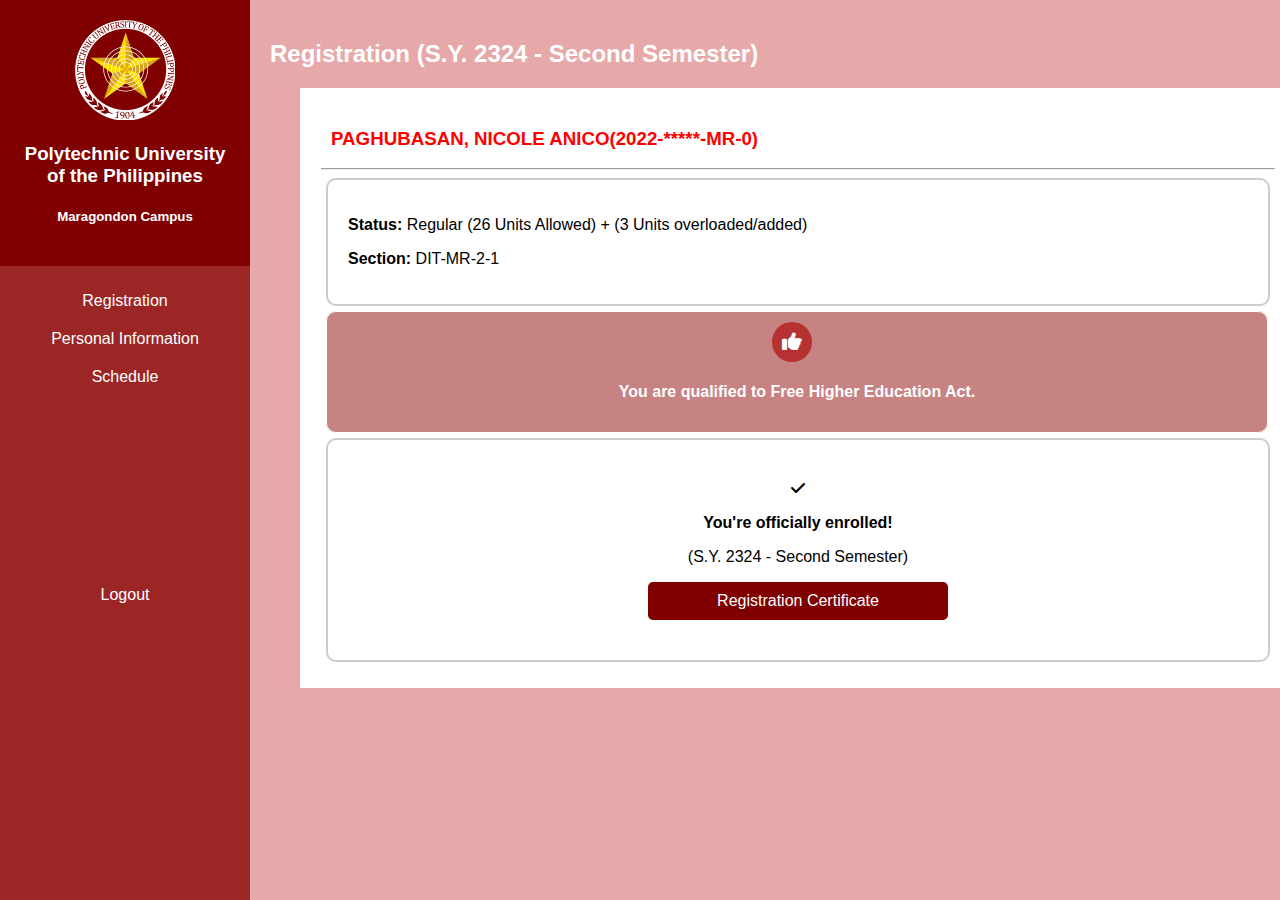
<file: student6.html>
<!DOCTYPE html>
<html lang="en">
<head>
  <meta charset="UTF-8">
  <meta name="viewport" content="width=device-width, initial-scale=1.0">
  <title>Student Profile</title>
  <link rel="stylesheet" href="student1.css">
  <link rel="stylesheet" href="https://cdnjs.cloudflare.com/ajax/libs/font-awesome/6.0.0-beta3/css/all.min.css">
</head>
<body>
    <div class="sidebar">
        <div class="school-header">
          <img src="img/PUPLogo.png" alt="School Logo">
          <h3>Polytechnic University of the Philippines</h3>
          <h5> Maragondon Campus </h5>
        </div>
        <center>
        <ul>
            <li><a href="#" onclick="showTab('enrollment')">Registration</a></li>
            <li><a href="#" onclick="showTab('personalInfo')">Personal Information</a></li>
            <li><a href="#" onclick="showTab('schedule')">Schedule</a></li>
            <br>
            <br>
            <br>
            <br>
            <br>
            <br>
            <br>
            <br>
            <br>
            <br>
            <li><a href="#" id="logoutLink">Logout</a></li>
        </ul>
        </center>
    </div>
    <div class="main-content">
        <div id="personalInfo" class="tab">
            <h2> Welcome back, Nicole!</h2>
            <fieldset>
                <div class="profile-header">
                    <div class="profile-picture">
                        <img src="img/nicole.jpg" alt="Profile Picture">
                    </div>
                    <div class="profile-name">
                        <h2 style="color: black;">Nicole Anico Paghubasan</h2><br>
                        <h5>Class:</h5>
                        <p>DIT-2</p>
                    </div>
                    &nbsp;&nbsp;&nbsp;&nbsp;&nbsp;&nbsp;&nbsp;&nbsp;&nbsp;&nbsp;&nbsp;&nbsp;&nbsp;&nbsp;&nbsp;&nbsp;&nbsp;&nbsp;&nbsp;&nbsp;&nbsp;&nbsp;&nbsp;&nbsp;&nbsp;&nbsp;&nbsp;&nbsp;&nbsp;&nbsp;&nbsp;&nbsp;&nbsp;&nbsp;&nbsp;&nbsp;&nbsp;&nbsp;&nbsp;&nbsp;&nbsp;&nbsp;&nbsp;&nbsp;&nbsp;&nbsp;&nbsp;&nbsp;&nbsp;&nbsp;&nbsp;&nbsp;&nbsp;&nbsp;&nbsp;&nbsp;&nbsp;&nbsp;&nbsp;&nbsp;&nbsp;&nbsp;&nbsp;&nbsp;&nbsp;&nbsp;&nbsp;&nbsp;&nbsp;&nbsp;&nbsp;&nbsp;&nbsp;&nbsp;&nbsp;&nbsp;<button id="editButton" onclick="openModal()">Edit</button>
                </div>
                <div class="info-container">
                    <div class="info-box">
                        <h4> PERSONAL INFORMATION </h4>
                        <hr>
                        <p class="p1">Date of Birth: &nbsp;&nbsp;&nbsp;&nbsp;&nbsp;&nbsp;&nbsp;&nbsp;&nbsp;&nbsp;&nbsp;&nbsp;&nbsp;&nbsp;&nbsp;&nbsp;&nbsp;&nbsp;&nbsp;&nbsp;&nbsp;&nbsp;&nbsp; Age: </p>  
                        <p><strong> Sept. 26, 2004 &nbsp;&nbsp;&nbsp;&nbsp;&nbsp;&nbsp;&nbsp;&nbsp;&nbsp;&nbsp;&nbsp;&nbsp;&nbsp;&nbsp;&nbsp;&nbsp;&nbsp;&nbsp;&nbsp;&nbsp;   19 </strong></p> 
                        <hr>
                        <p class="p1">Gender: </p>  
                        <p><strong>Female</strong></p> 
                        <hr>
                        <p class="p1">Nationality: </p>  
                        <p><strong>Filipino</strong></p> 
                        <hr>
                        <p class="p1">Religion: </p>  
                        <p><strong>CINC</strong></p> 
                        <hr>
                        <p class="p1">Contact: </p>  
                        <p><strong>0953-165-4183</strong></p> 
                        <hr>
                        <p class="p1">Email: </p>  
                        <p><strong>paghubasananiconicole@gmail.com</strong></p> 
                        <hr>
                        <p class="p1">Address: </p>  
                        <p><strong>Bucal 4A Maragondon, Cavite</strong></p> 
                        <hr>
                    </div>
                    <div class="info-box">
                        <h4> ACADEMIC INFORMATION </h4>
                        <hr>
                        <p class="p1">Elementary: </p>  
                        <p><strong>Bucal 4B Elementary School</strong></p> 
                        <hr>
                        <p class="p1">Junior High School: </p>  
                        <p><strong>Bucal National Integrated School</strong></p> 
                        <hr>
                        <p class="p1">Senior High School: </p>  
                        <p><strong>Bucal National Integrated School</strong></p> 
                        <hr>
                        <p class="p1">College: </p>  
                        <p><strong>Polytechnic University of the Philippines</strong></p> 
                        <hr>
                        <p class="p1">Course: </p>  
                        <p><strong>Diploma in Information Technology</strong></p> 
                    </div>
                    <div class="right-info-boxes">
                        <div class="info-box small-box">
                            <div class="language">
                                <h4> SKILLS </h4>
                                <hr>
                                <ul>
                                    <li>
                                        <span class="text"> Time Management </span>
                                        <span class="percent">
                                            <div style="width:90%;" > </div>
                                        </span>
                                    </li>
                                    <br>
                                    <li>
                                        <span class="text"> Knowledge in Microsoft Applications </span>
                                        <span class="percent">
                                            <div style="width:95%;" > </div>
                                        </span>
                                    </li>
                                    <br>
                                    <li>
                                        <span class="text"> Knowledge in Microsoft Applications </span>
                                        <span class="percent">
                                            <div style="width:95%;" > </div>
                                        </span>
                                    </li>
                                </ul>
                            </div>
                        </div>
                        <div class="info-box small-box">
                            <h4> PARENTS INFORMATION </h4>
                            <hr>
                            <p class="p1">Mother's Name: </p>  
                            <p><strong>Luisa A. Paghubasan</strong></p> 
                            <p class="p1">Father's Name: </p>  
                            <p><strong>Zaldy C. Paghubasan</strong></p> 
                        </div>
                    </div>
                </div>
            </fieldset>
        </div>
    </div>

    <!-- The Modal -->
    <div id="editModal" class="modal">
        <div class="modal-content">
            <center><h2>Edit Personal Information</h2></center>
            <form id="editForm">
                <label for="dob">Date of Birth:</label>
                <input type="text" id="dob" name="dob" value=" "><br>
                <br>
                <label for="age">Age:</label>
                <input type="text" id="age" name="age" value=" "><br>
                <br>
                <label for="gender">Gender:</label>
                <input type="text" id="gender" name="gender" value=" "><br>
                <br>
                <label for="nationality">Nationality:</label>
                <input type="text" id="nationality" name="nationality" value=" "><br>
                <br>
                <label for="religion">Religion:</label>
                <input type="text" id="religion" name="religion" value=" "><br>
                <br>
                <label for="contact">Contact:</label>
                <input type="text" id="contact" name="contact" value=" "><br>
                <br>
                <label for="email">Email:</label>
                <input type="text" id="email" name="email" value=" "><br>
                <br>
                <label for="address">Address:</label>
                <input type="text" id="address" name="address" value=" "><br>
                <br>
                <center><button type="button" id="saveButton" onclick="closeModal()">Save</button></center>
            </form>
        </div>
    </div>

    <div id="schedule" class="tab" style="display: none;">
      <h2> School Year 2324 - Second Semester </h2>
      <fieldset>
        <h3> PAGHUBASAN, NICOLE ANICO (2022-*****-MR-0)</h3>
        <hr>
        <table>
            <thead>
                <tr>
                    <th>#</th>
                    <th>Subject Code</th>
                    <th>Description</th>
                    <th>Lec</th>
                    <th>Lab</th>
                    <th>Unit</th>
                    <th>Schedule</th>
                </tr>
            </thead>
            <tbody>
                <tr>
                    <td>1</td>
                    <td>COMP 009</td>
                    <td>Object Oriented Programming</td>
                    <td>2.0</td>
                    <td>3.0</td>
                    <td>3.0</td>
                    <td>1- DIT-MC 2-1 W 12:30PM-6:00PM</td>
                </tr>
                <tr>
                  <td>2</td>
                  <td>COMP 010</td>
                  <td>Information Management</td>
                  <td>2.0</td>
                  <td>3.0</td>
                  <td>3.0</td>
                  <td>1- DIT-MC 2-1 W 8:00AM-12:00PM</td>
                </tr>
                <tr>
                  <td>3</td>
                  <td>COMP 012</td>
                  <td>Network Administration</td>
                  <td>2.0</td>
                  <td>3.0</td>
                  <td>3.0</td>
                  <td>1- DIT-MC 2-1 TH 12:30PM-4:30PM</td>
                </tr>
                <tr>
                  <td>4</td>
                  <td>COMP 013</td>
                  <td>Human Computer Interaction</td>
                  <td>3.0</td>
                  <td>0.0</td>
                  <td>3.0</td>
                  <td>1- DIT-MC 2-1 S 10:30AM-12:00PM</td>
                </tr>
                <tr>
                  <td>5</td>
                  <td>COMP 014</td>
                  <td>Quantitative Methods with Modeling and Simulation</td>
                  <td>3.0</td>
                  <td>0.0</td>
                  <td>3.0</td>
                  <td>1- DIT-MC 2-1 W 7:30AM-12:00PM</td>
                </tr>
                <tr>
                  <td>6</td>
                  <td>COMP 016</td>
                  <td>Web Development</td>
                  <td>2.0</td>
                  <td>3.0</td>
                  <td>3.0</td>
                  <td>1- DIT-MC 2-1 S 12:30pM-5:00PM</td>
                </tr>
                <tr>
                  <td>7</td>
                  <td>COMP 030</td>
                  <td>Business Intelligence</td>
                  <td>2.0</td>
                  <td>3.0</td>
                  <td>3.0</td>
                  <td>1- DIT-MC 2-1 TH/S 7:30AM-12:00PM/7:30AM-10:30AM</td>
                </tr>
                <tr>
                  <td>8</td>
                  <td>INTE 201</td>
                  <td>Programming 3 (Structured Programming)</td>
                  <td>2.0</td>
                  <td>3.0</td>
                  <td>3.0</td>
                  <td>1- DIT-MC 2-1 F 7:30AM-11:00PM</td>
                </tr>
                <tr>
                  <td>9</td>
                  <td>INTE 403</td>
                  <td>System administration and Maintenance</td>
                  <td>2.0</td>
                  <td>3.0</td>
                  <td>3.0</td>
                  <td>1- DIT-MC 2-1 TH/S 11:00PM-4:00PM</td>
                </tr>
                <tr>
                  <td>10</td>
                  <td>PATHFIT 4</td>
                  <td>Physical Activity Towards Health and Fitness 4</td>
                  <td>2.0</td>
                  <td>0.0</td>
                  <td>2.0</td>
                  <td>1- DIT-MC 2-1 M 2:00PM-4:00PM</td>
                </tr>
            </tbody>
        </table>
    </fieldset>
    </div>



    <div id="enrollment" class="tab" style="display: none;">
    <h2>Registration (S.Y. 2324 - Second Semester)</h2>
    <fieldset>
      <h3>  PAGHUBASAN, NICOLE ANICO(2022-*****-MR-0)</h3></black>
      <hr>
      <fieldset id="f1">
        <p><strong>Status:</strong> Regular (26 Units Allowed) + (3 Units overloaded/added)</p> <p><strong>Section:</strong> DIT-MR-2-1</p>
      </fieldset>
      <fieldset id="f3">
        <div class="container">
          <div class="message">
            <a id="likeButton" href="#" class="icon-button">
              <i class="fas fa-thumbs-up"></i>
            </a>
          <h4>You are qualified to Free Higher Education Act.</h4>
          </div>
        </div>
      </fieldset>
      <fieldset id="f2">
        <div class="container">
          <div class="message">
            <i class="fas fa-check"></i><p><strong>You're officially enrolled!</strong></p>
            <p> (S.Y. 2324 - Second Semester)</p>
            <button id="certificateButton"><a href="rc/nicole.pdf" download> Registration Certificate </a></button>
          </div>
        </div>
      </fieldset>
    </div>
    </fieldset>
    <script src="student1.js"></script>
</body>
</html>
</file>
<file: style.css>
* {
    font-family: "Poppins", "sans-serif";
    margin: 0;
    padding: 0;
    box-sizing: border-box;
}
body{
  display: flex;
  align-items: center; 
  min-height: 100vh;
  background: url(img/back.jpg) no-repeat;
  background-size: cover;
  background-position: center;
  padding-left: 200px; 
}
.login-container {
  width: 420px;
  background: transparent;
  border: 2px solid rgba(255,255,255,.2);
  backdrop-filter: blur(5px);
  box-shadow: 0 0 10px rgba(0,0,0,.2);
  color: white;
  border-radius: 10px;
  padding: 30px 40px;
  margin-right: auto; 
}
.login-container h2{
  font-size: 36px;
  color: white;
  text-align: center;
}
.form-group {
  position: relative;
  width: 100%;
  height: 50px;
  margin: 30px 0;
}

.form-group input{
  width: 100%;
  height: 100%;
  background: transparent;
  border: none;
  outline: none;
  border: 2px solid rgba(255,255,255,.2);
  border-radius: 40px;
  font-size: 16px;
  color: white;
  padding: 20px 45px 20px 20px;
}
.form-group input::placeholder{
  color: white;
}
  
button {
  width: 100%;
  height: 45px;
  background: rgb(175, 16, 40);
  border: none;
  outline: none;
  border-radius: 40px;
  box-shadow: 0 0 10px rgba(0,0,0,1);
  cursor: pointer;
  font-size: 16px;
  color: white;
  font-weight: 600;
}
.form-group i {
  position: absolute;
  right: 15px;
  top: 50%;
  transform: translateY(-50%);
  font-size: 20px;
  color: white;
}
</file>
<file: admin.css>
body {
    font-family: Arial, sans-serif;
    margin: 0;
    display: flex;
    background-color: rgb(230, 168, 168);
}

.sidebar {
    width: 200px;
    background-color: maroon;
    color: white;
    height: 100vh;
    position: fixed;
    top: 0;
    left: 0;
    padding: 20px;
    box-sizing: border-box;
    transition: width 0.5s ease; 
}

.sidebar ul li a:hover{
        background-color: underline;
}
.home{
    color: black;
}
.home h1{
    color: white;
}
fieldset{
    height: 50vh;
    border-radius: 5px;
    background-color: white;
    border: none;
}
.sidebar h2 {
    text-align: center;
}

.sidebar ul {
    list-style-type: none;
    padding: 0;
}

.sidebar ul li {
    margin: 20px 0;
}

.sidebar ul li a {
    color: white;
    text-decoration: none;
}

.content {
    margin-left: 200px;
    padding: 20px;
    box-sizing: border-box;
    width: calc(100% - 200px);
}

.dashboard-section {
    display: none;
}

.dashboard-section.active {
    display: block;
}

.stats {
    display: flex;
    justify-content: space-around;
    margin-bottom: 20px;
}

.stat-box {
    display: flex;
    align-items: center;
    background-color: rgb(231, 71, 71);
    color: white;
    padding: 20px;
    border-radius: 5px;
    width: 30%;
    box-sizing: border-box;
}

.stat-box i {
    font-size: 50px;
    margin-right: 20px;
}

.stat-text {
    text-align: left;
}

.stat-text h1 {
    margin: 0;
    font-size: 2em;
}

.stat-text p {
    margin: 5px 0 0;
    font-size: 1em;
}

.announcements {
    display: flex;
    flex-wrap: wrap;
    justify-content: space-between;
}

.announcement-box {
    width: calc(33.33% - 10px); /* Adjust the width as needed */
    margin-bottom: 20px;
    border: 1px solid #ccc;
    border-radius: 5px;
    padding: 10px;
    box-sizing: border-box;
}
.announcement-box p {
    margin: 0;
}
table {
    width: 100%;
    border-collapse: collapse;
    margin-top: 20px;
    background-color: white;
}

table, th, td {
    border: 1px solid #ddd;

}

th, td {
    padding: 10px;
    text-align: left;
    text-align: center;
}

button {
    padding: 10px 20px;
    background-color: rgb(231, 71, 71);
    color: white;
    border: none;
    border-radius: 5px;
    cursor: pointer;
}

button:hover {
    background-color: maroon;
}
#studentList h1{
    color: white;
}
/* Modal styles */
.modal {
    display: none;
    position: fixed;
    z-index: 1;
    left: 0;
    top: 0;
    width: 100%;
    height: 100%;
    overflow: auto;
    background-color: rgba(0, 0, 0, 0.5);
}

.modal-content {
    background-color: white;
    margin: 15% auto;
    padding: 20px;
    border: 1px solid #888;
    width: 80%;
    max-width: 500px;
    position: relative;
}

.close {
    color: #aaa;
    float: right;
    font-size: 28px;
    font-weight: bold;
    cursor: pointer;
}

.close:hover,
.close:focus {
    color: black;
    text-decoration: none;
    cursor: pointer;
}

.form-group {
    margin-bottom: 15px;
    text-align: left;
}

label {
    display: block;
    margin-bottom: 5px;
}

input, select {
    width: 100%;
    padding: 8px;
    box-sizing: border-box;
}
.profile-picture {
    text-align: center;
}

.profile-picture img {
    width: 100px;
    height: 100px;
    border-radius: 50%;
    margin-bottom: 20px;
}
</file>
<file: student1.css>
body {
  font-family: Arial, sans-serif;
  margin: 0;
  padding: 0;
  background-color: rgb(230, 168, 168);
}

.sidebar {
  width: 250px;
  height: 100%;
  background-color: rgb(156, 38, 38);
  position: fixed;
  left: 0;
  top: 0;
}

.sidebar ul {
  list-style-type: none;
  padding: 0;
}

.sidebar ul li {
  padding: 10px;
}

.sidebar ul li a {
  color: #fff;
  text-decoration: none;
}

.school-header {
  padding: 20px;
  background-color: maroon;
  color: #fff;
  text-align: center;
}

.school-header img {
  max-width: 100px;
}

.main-content {
  margin-left: 250px;
  padding: 20px;
}

.tab {
  display: none;
}
#personalInfo h2{
  color: white;
}

#schedule h2{
  color: white;
}

fieldset h3{
  color: black;
}
#enrollment h2{
  color: white;
}

fieldset {
  border: 1px solid white;
  padding: 20px;
  margin-bottom: 20px;
  background-color: white;
}

.profile-name h2 {
  border-bottom: 2px solid black;
  display: inline-block;
  padding-bottom: 5px;
  margin-bottom: 10px;
}

.profile-name h5 {
  margin-bottom: 0;
  margin-top: 3px;
}

.profile-name p {
  margin-top: 2px;
  margin-bottom: 0;
}

.profile-header {
  display: flex;
  align-items: center;
  margin-bottom: 20px;
}

.profile-picture img {
  max-width: 100px;
  border-radius: 50%;
  margin-right: 20px;
  border: 1px solid black;
}

.info-container {
  display: flex;
  justify-content: space-between;
  flex-wrap: wrap;
}

.info-box {
  border: 1px solid #ccc;
  padding: 20px;
  margin-right: 10px;
  flex: 1;
  width: 250px;
}

.info-box h4 {
  padding: 1px;
  margin-top: 0;
  color: maroon;
  text-align: center;
}

.info-box p {
  margin: 0;
  padding: 0;
}

.info-box .p1{
  color: gray;
}

.info-box:last-child {
  margin-right: 0;
}

.right-info-boxes {
  display: flex;
  flex-direction: column;
  justify-content: space-between;
  flex: 1;
  width: 200px;
}

.small-box {
  flex: 1;
  margin-bottom: 10px;
  width: 270px;
}

.small-box:last-child {
  margin-bottom: 0;
}

button {
  padding: 10px 20px;
  background-color: maroon;
  color: #fff;
  border: none;
  cursor: pointer;
  width: 200px;
  border-radius: 20px;
}

button:hover {
  background-color: rgb(156, 65, 65);
}

input[readonly] {
  border: none;
  background: transparent;
}
.language .percent{
  position: relative;
  width: 100%;
  height: 10px;
  background: #ccc;
  display: block;
  margin-top: 5px;
}
.language .percent div{
  position: absolute;
  top: 0;
  left: 0;
  height:100%;
  background: rgb(163, 27, 27);
  margin: 0;
}
.language .text {
  color: gray;
  margin-left: 0;
}
.language ul{
  list-style: none;
}
table {
  width: 100%;
  float: right;
  border-collapse: collapse;
}

table, th, td {
  border: 1px solid gray;
}

th, td {
  padding: 10px;
  text-align: left;
}

th {
  background-color: #f2f2f2;
}
#schedule h2{
  padding-left: 270px;
  padding-top: 0;
  margin-top: 0;
}
#schedule h3{
  padding-left: 10px;
  color: red;
}
#schedule fieldset{
  border: 1px solid white;
  padding-left: 30px;
  padding-right: 30px;
  margin-bottom: 20px;
  margin-left: 310px;
  margin-right: 5px;
  background-color: white;
  width: 900px;
}
.container {
  display: flex;
  justify-content: center;
  align-items: center;
  height: 100%;
}

.message {
  text-align: center;
}

button {
  padding: 10px 20px;
  background-color: rgb(160, 70, 70);
  color: #fff;
  border: none;
  cursor: pointer;
  font-size: 16px;
  border-radius: 5px;
}

button:hover {
  background-color: maroon;
}

#enrollment fieldset{
  border: 1px solid white;
  margin-bottom: 20px;
  margin-left: 300px;
  margin-right: 50px;
  background-color: white;
  width: 400px;
}
#enrollment h3{
  padding-left: 10px;
  color: red;
}
fieldset #f1{
  border: 2px solid#ccc;
  border-radius: 10px;
  background-color: white;
  height: fit-content;
  width: 900px;
  margin: 5px;
}
#certificateButton {
  display: inline-block;
  padding: 10px 20px;
  font-size: 16px;
  color: white;
  background-color: maroon;
  text-align: center;
  text-decoration: none;
  border-radius: 5px;
  border: none;
  cursor: pointer;
  width: 300px;
}
fieldset #f2{
  border: 2px solid#ccc;
  border-radius: 10px;
  background-color: white;
  width: 900px;
  margin: 5px;
}
fieldset #f3{
  border-radius: 10px;
  margin: 5px;
  background-color: rgb(199, 130, 130);
  width: 900px;
  height: 80px;
  color: white;
}
#certificateButton:hover {
  background-color: rgb(141, 61, 61);
}
#certificateButton a{
  text-decoration: none;
  color: white;
}
.message {
  display: inline-block;
  padding: 20px;
  border-radius: 10px;
}

#enrollment h2{
  margin-left: 270px;
  padding-top: 0;
  margin-top: 0;
}
#likeButton {
  display: inline-flex;
  justify-content: center;
  align-items: center;
  width: 40px;
  height: 40px;
  border-radius: 50%;
  font-size: 20px;
  color: white;
  background-color: rgb(182, 50, 50);
  text-align: center;
  text-decoration: none;
  border: none;
  cursor: pointer;
  margin-right: 10px; 
  vertical-align: middle;
}
/* The Modal (background) */
.modal {
  display: none; 
  position: fixed; 
  z-index: 1; 
  left: 0;
  top: 0;
  width: 100%;
  height: 100%;
  overflow: auto;
  background-color: rgb(0,0,0); 
  background-color: rgba(0,0,0,0.4);
}

/* Modal Content/Box */
.modal-content {
  background-color: #fefefe;
  margin: 5% auto; 
  padding: 20px;
  border: 1px solid #888;
  width: 30%; 
}

/* The Close Button */
.close {
  color: #aaa;
  float: right;
  font-size: 28px;
  font-weight: bold;
}

.close:hover,
.close:focus {
  color: black;
  text-decoration: none;
  cursor: pointer;
}
</file>
